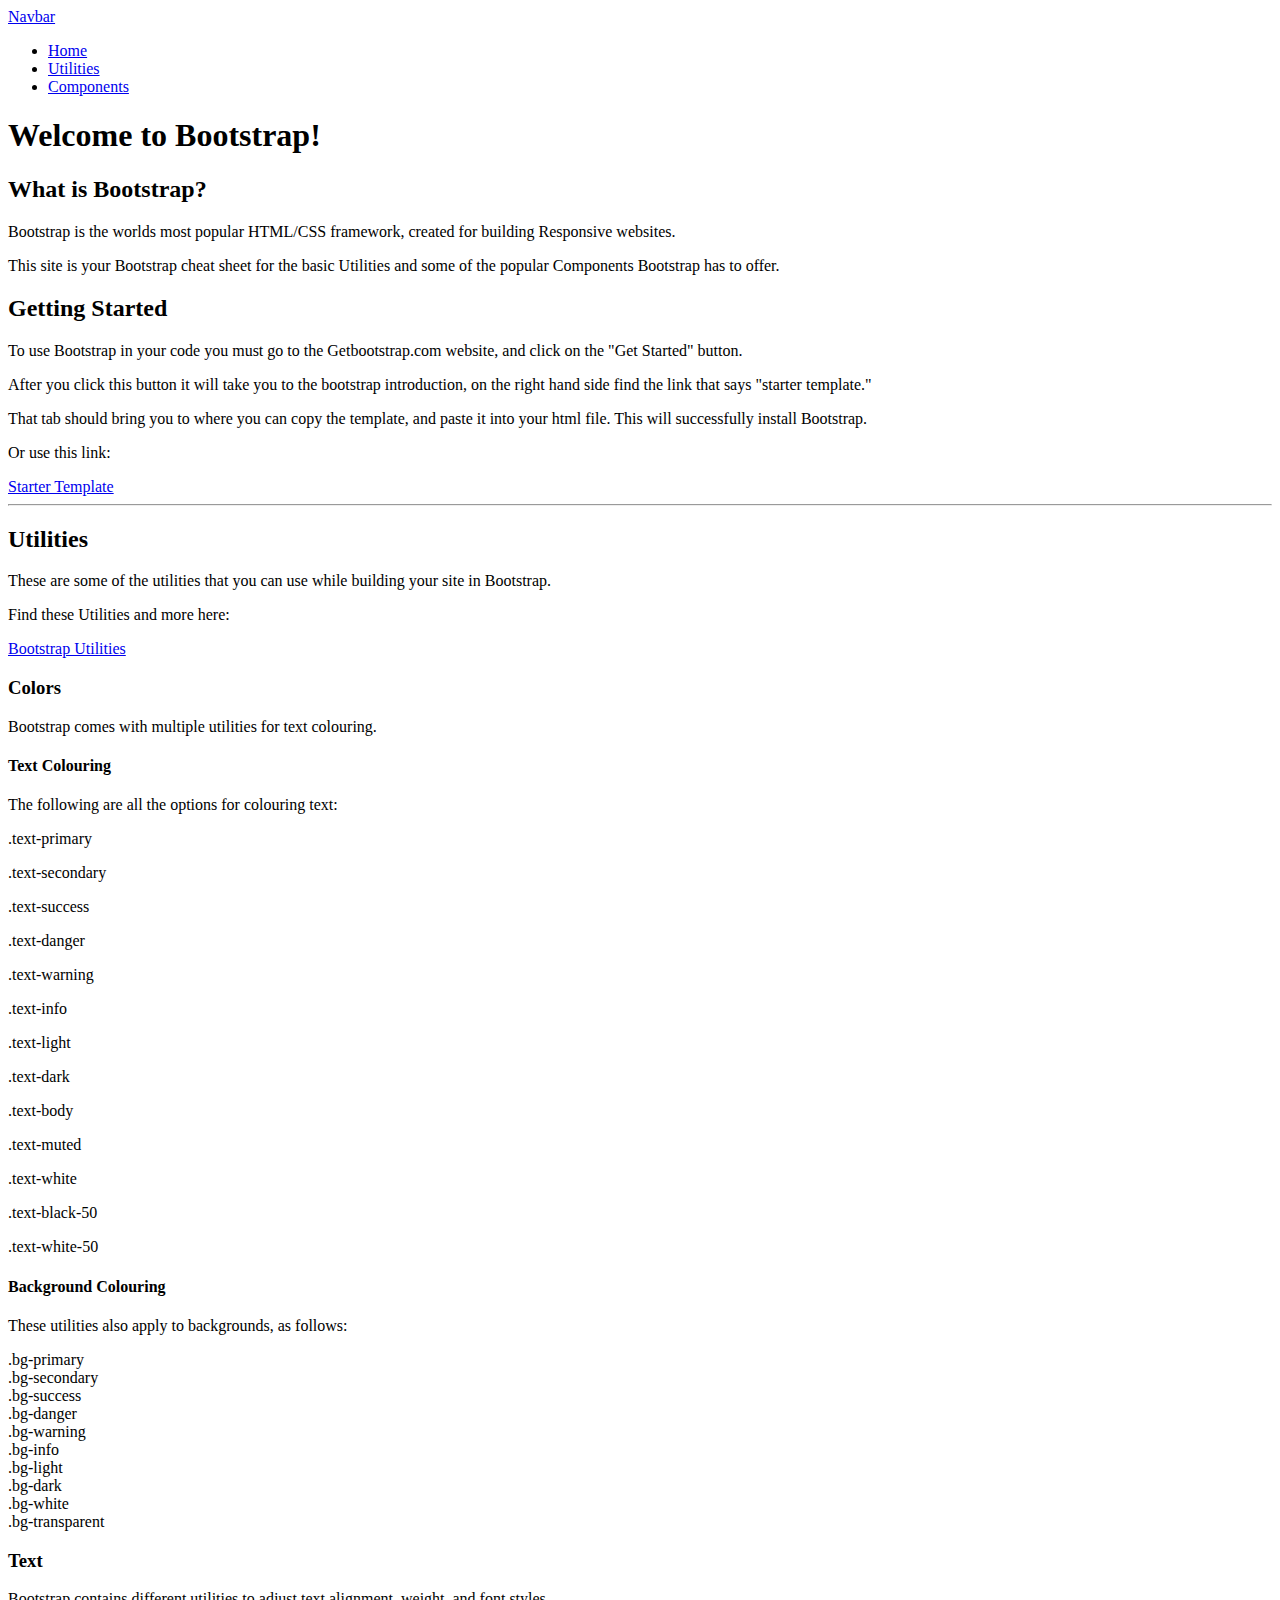
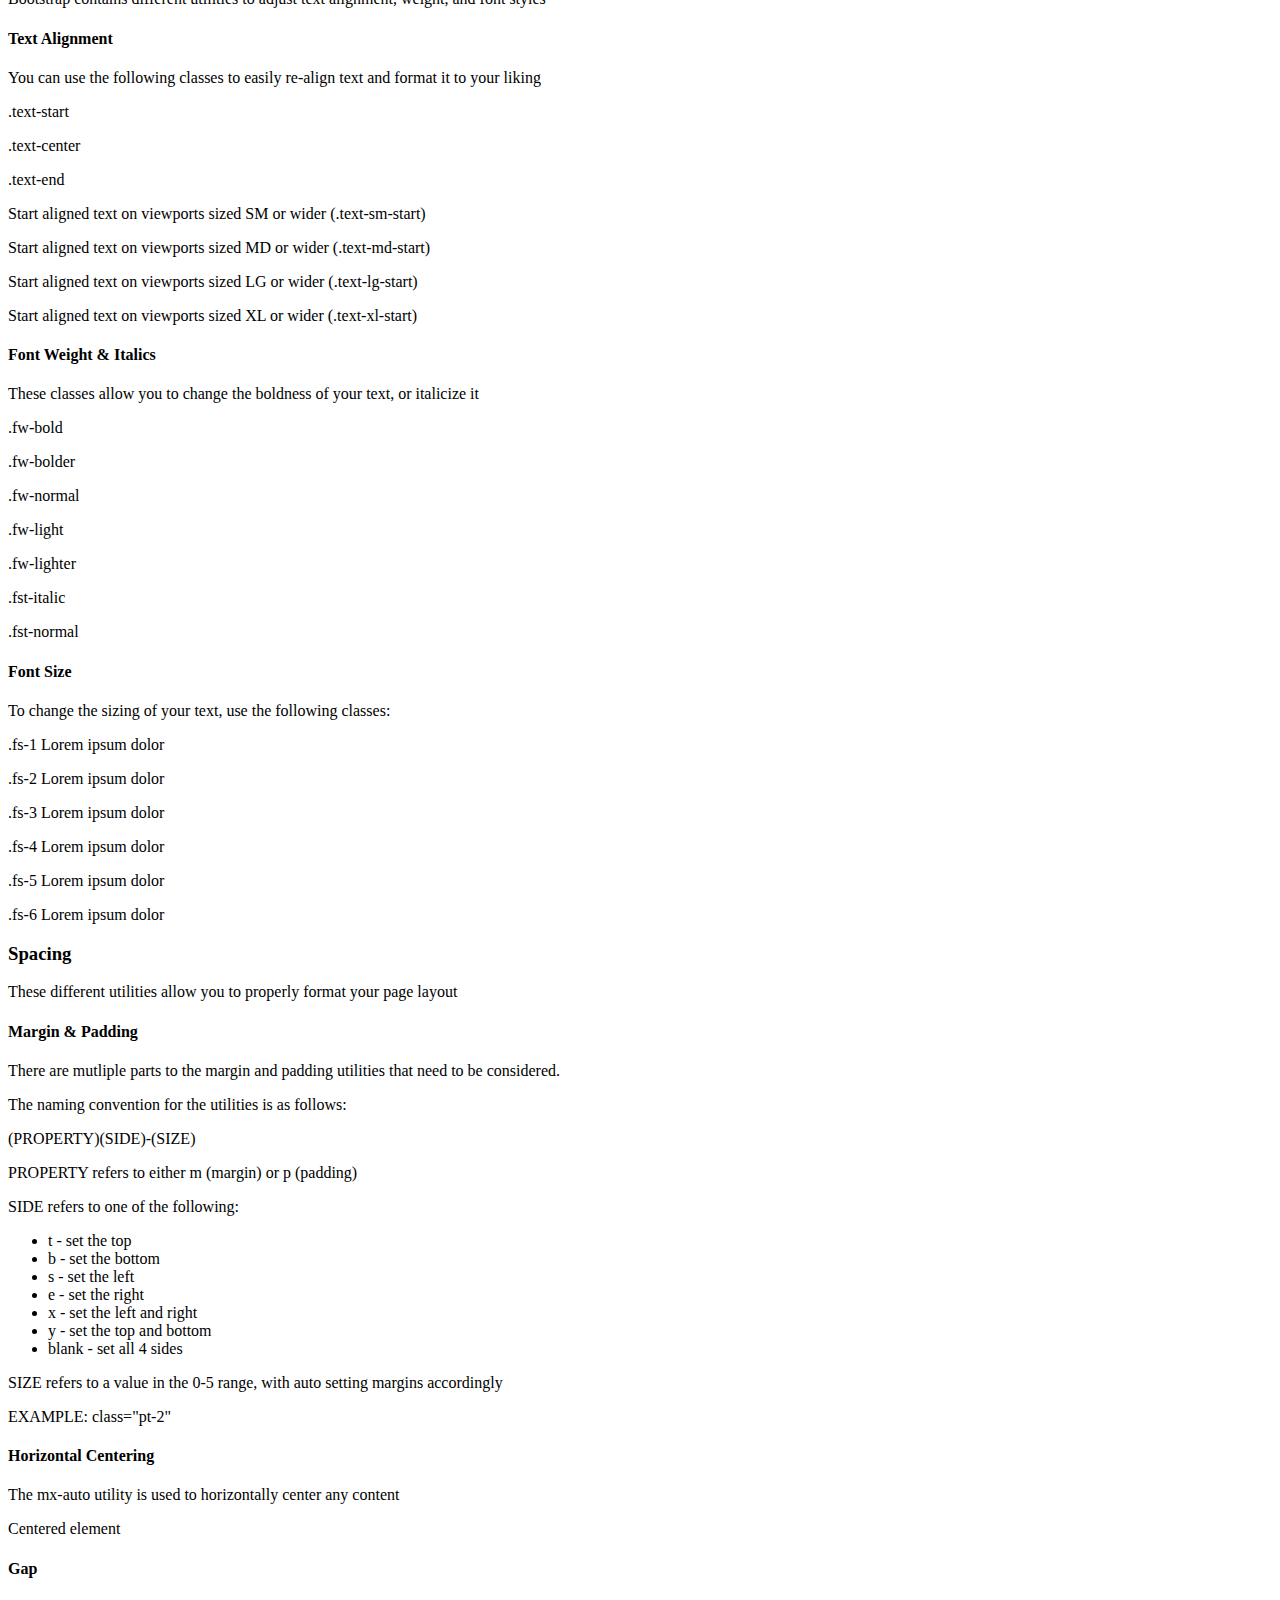
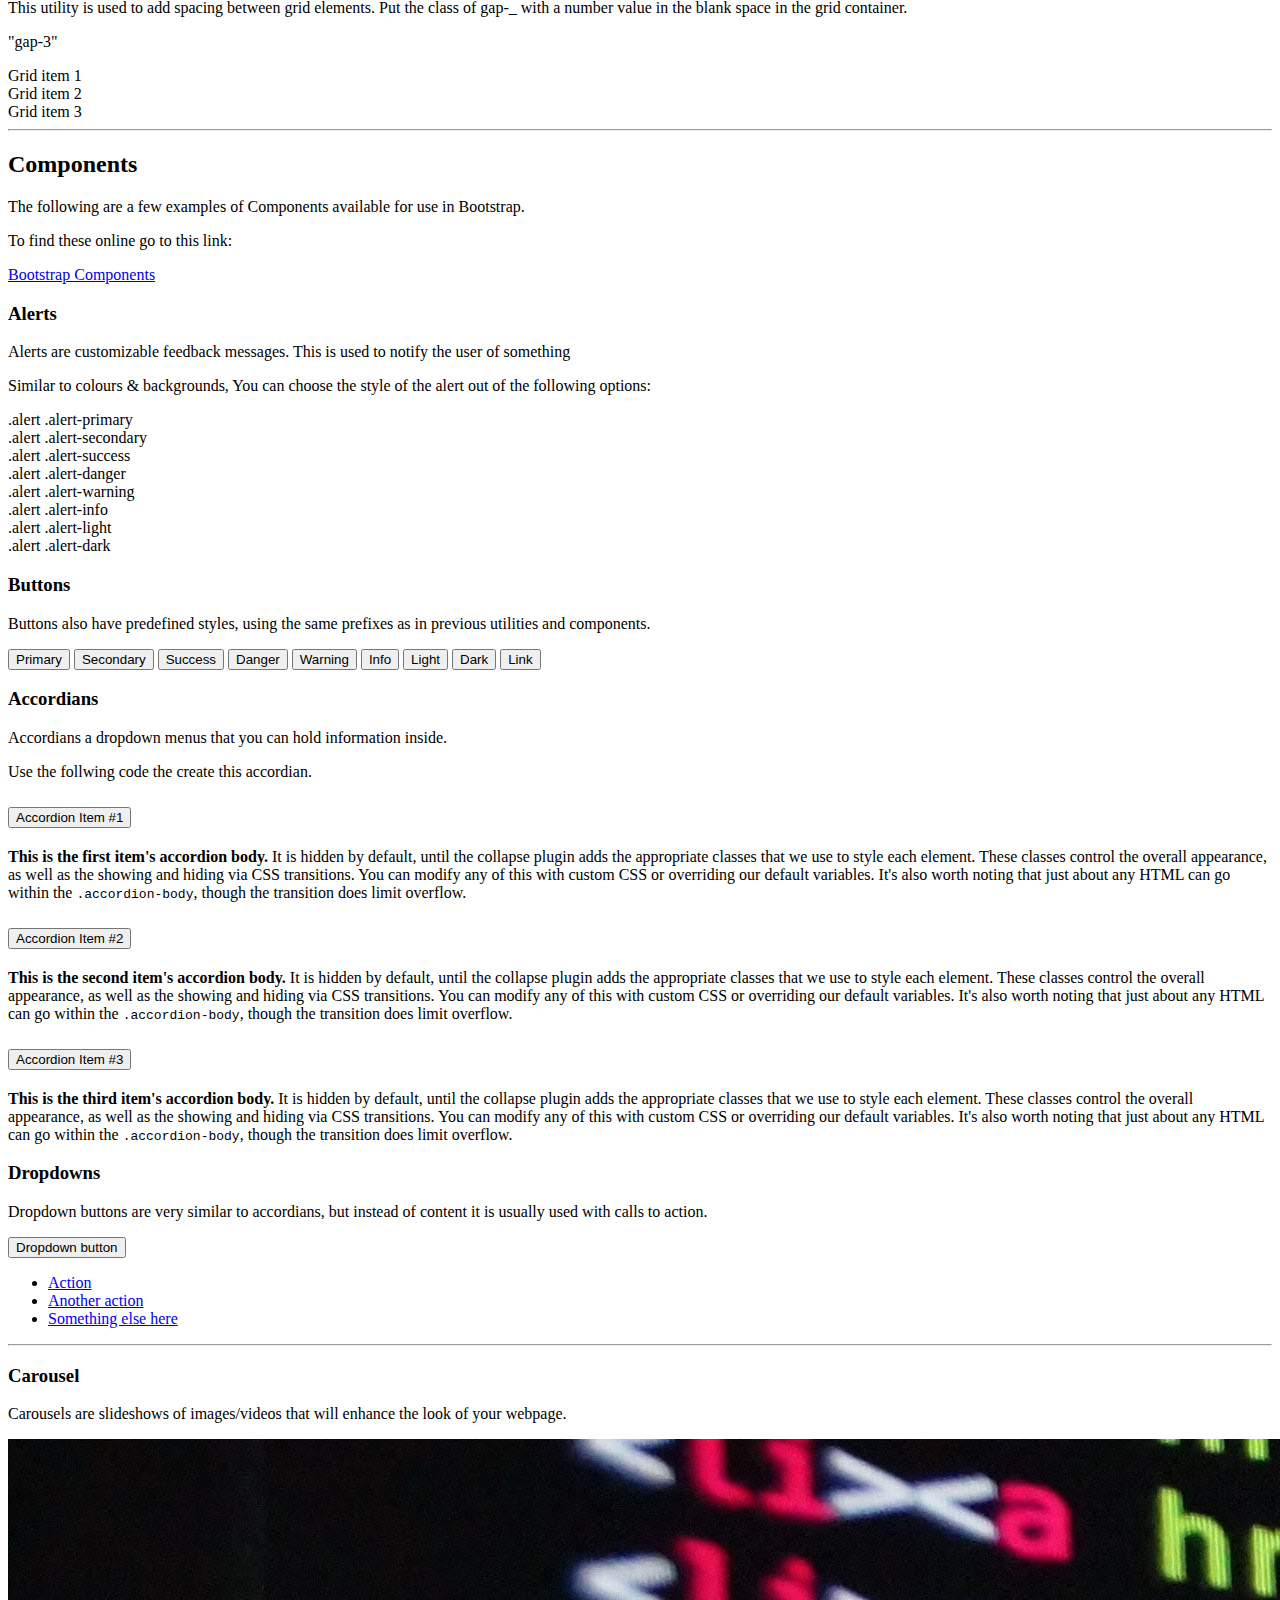
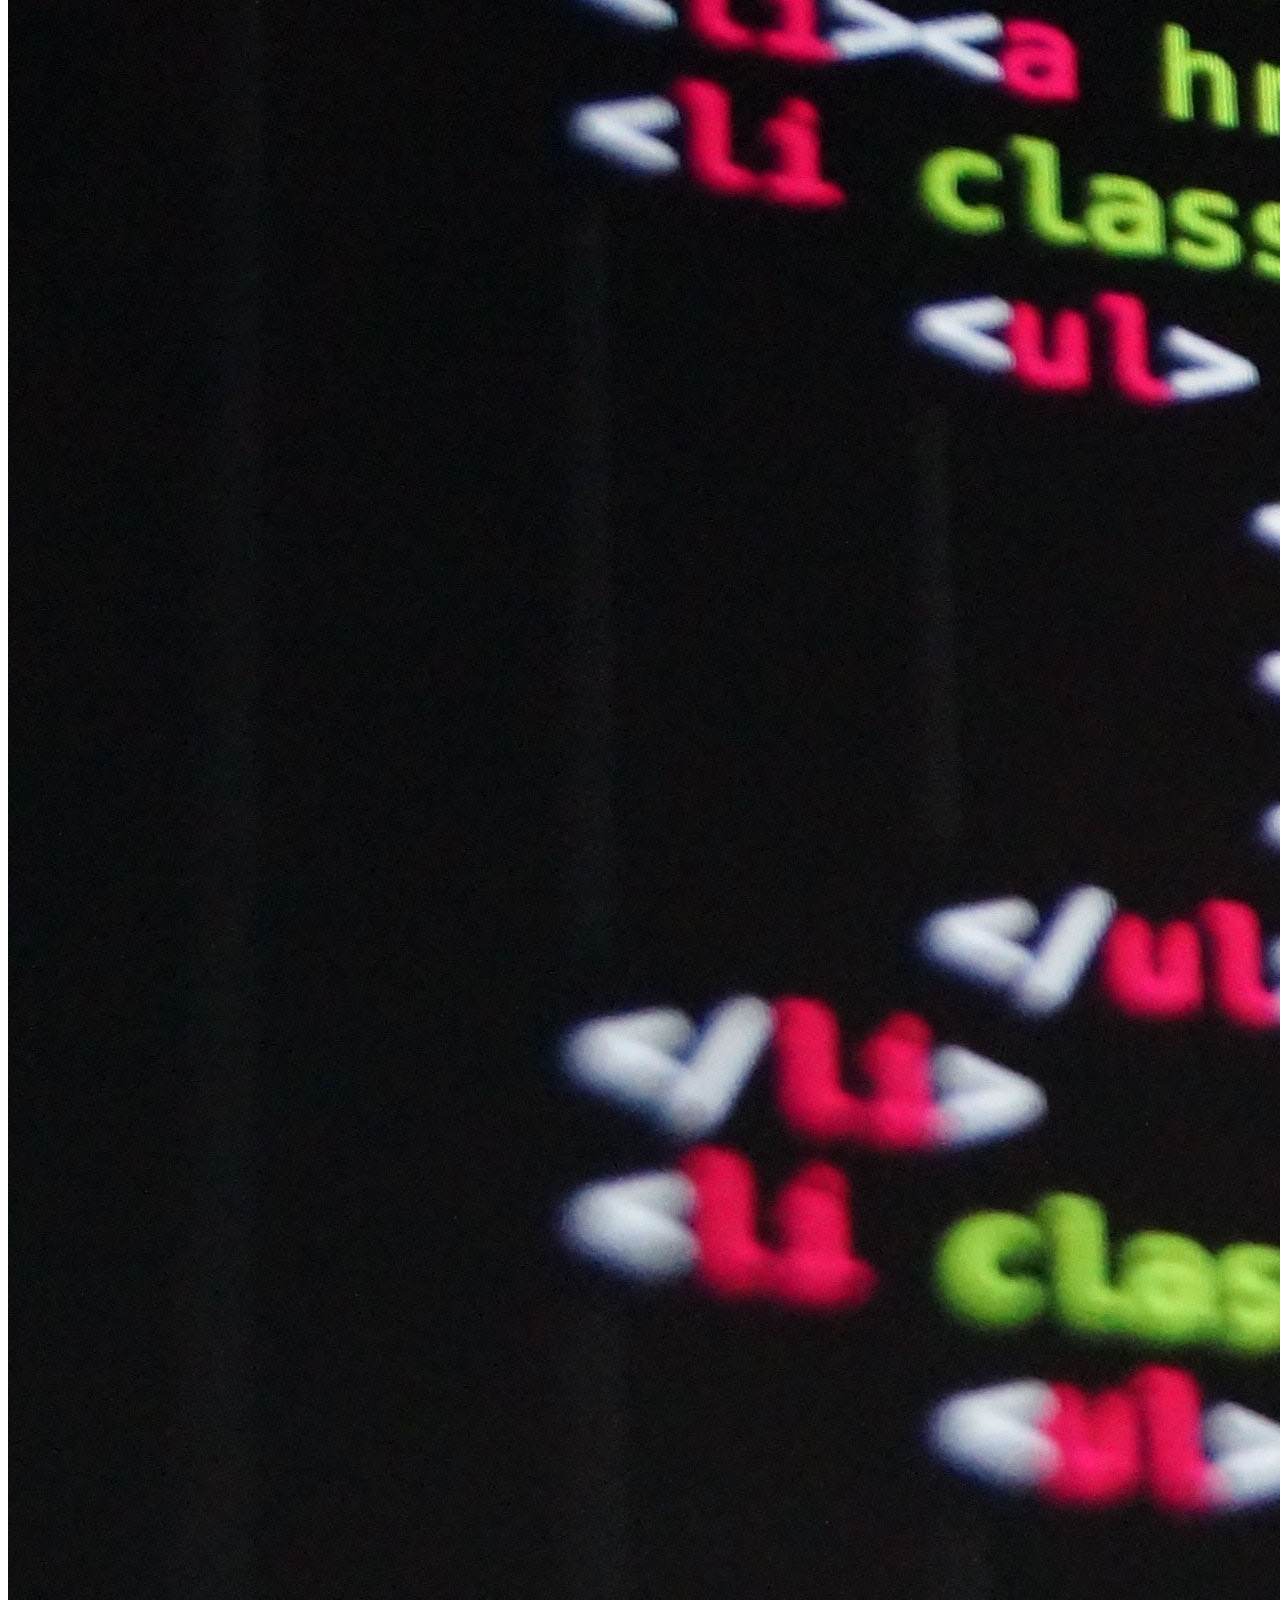
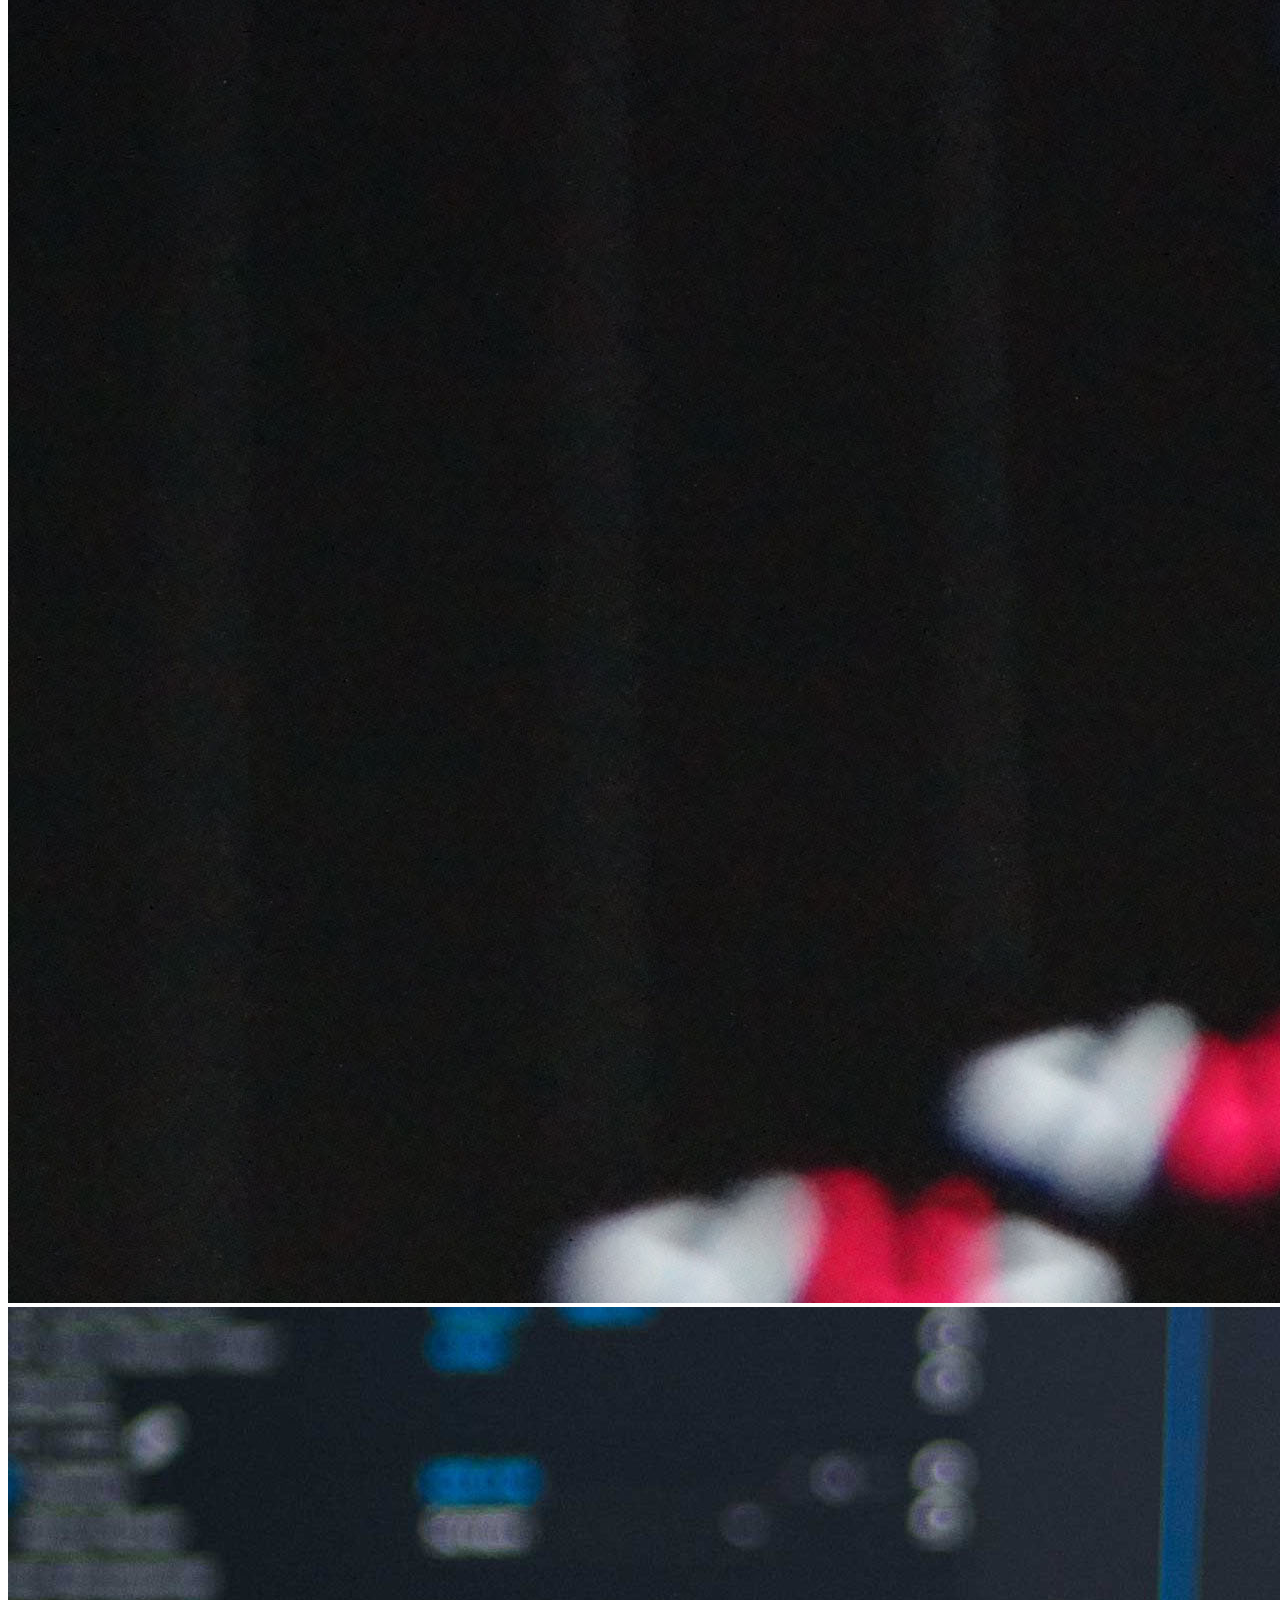
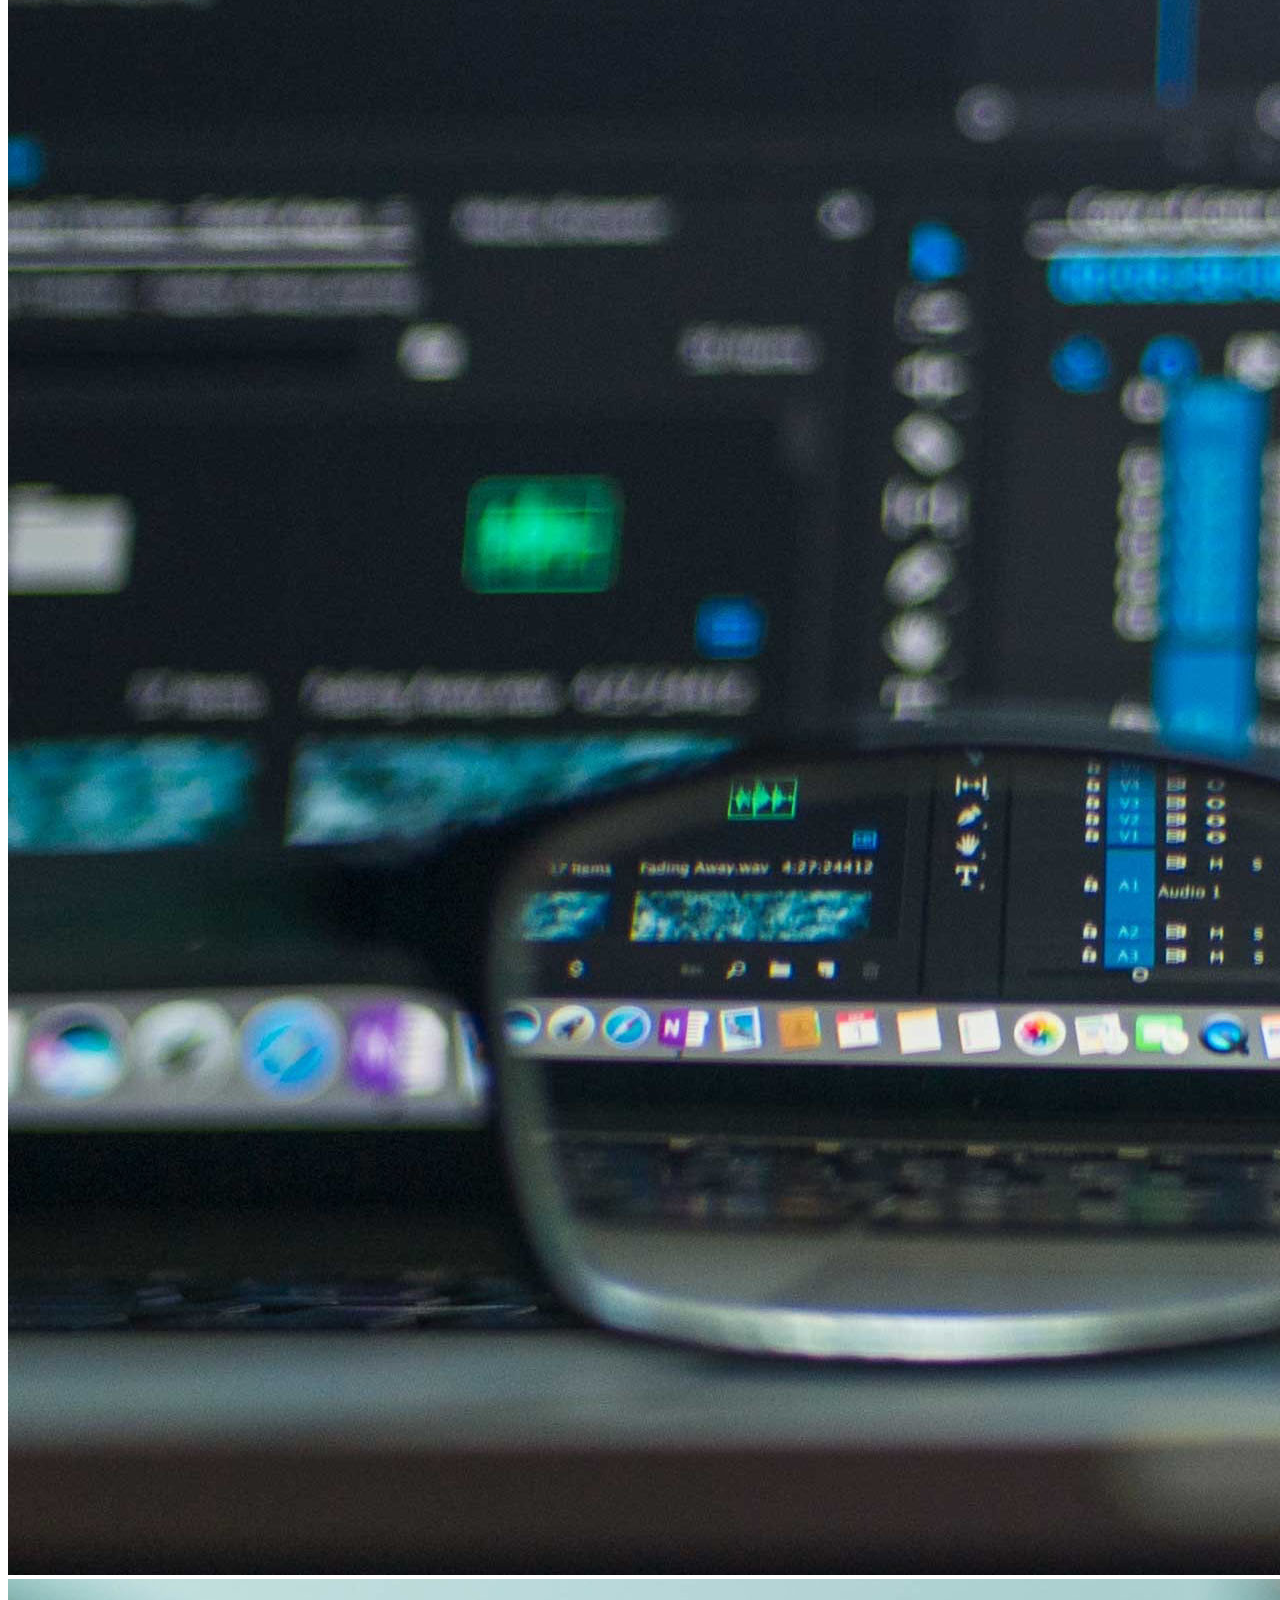
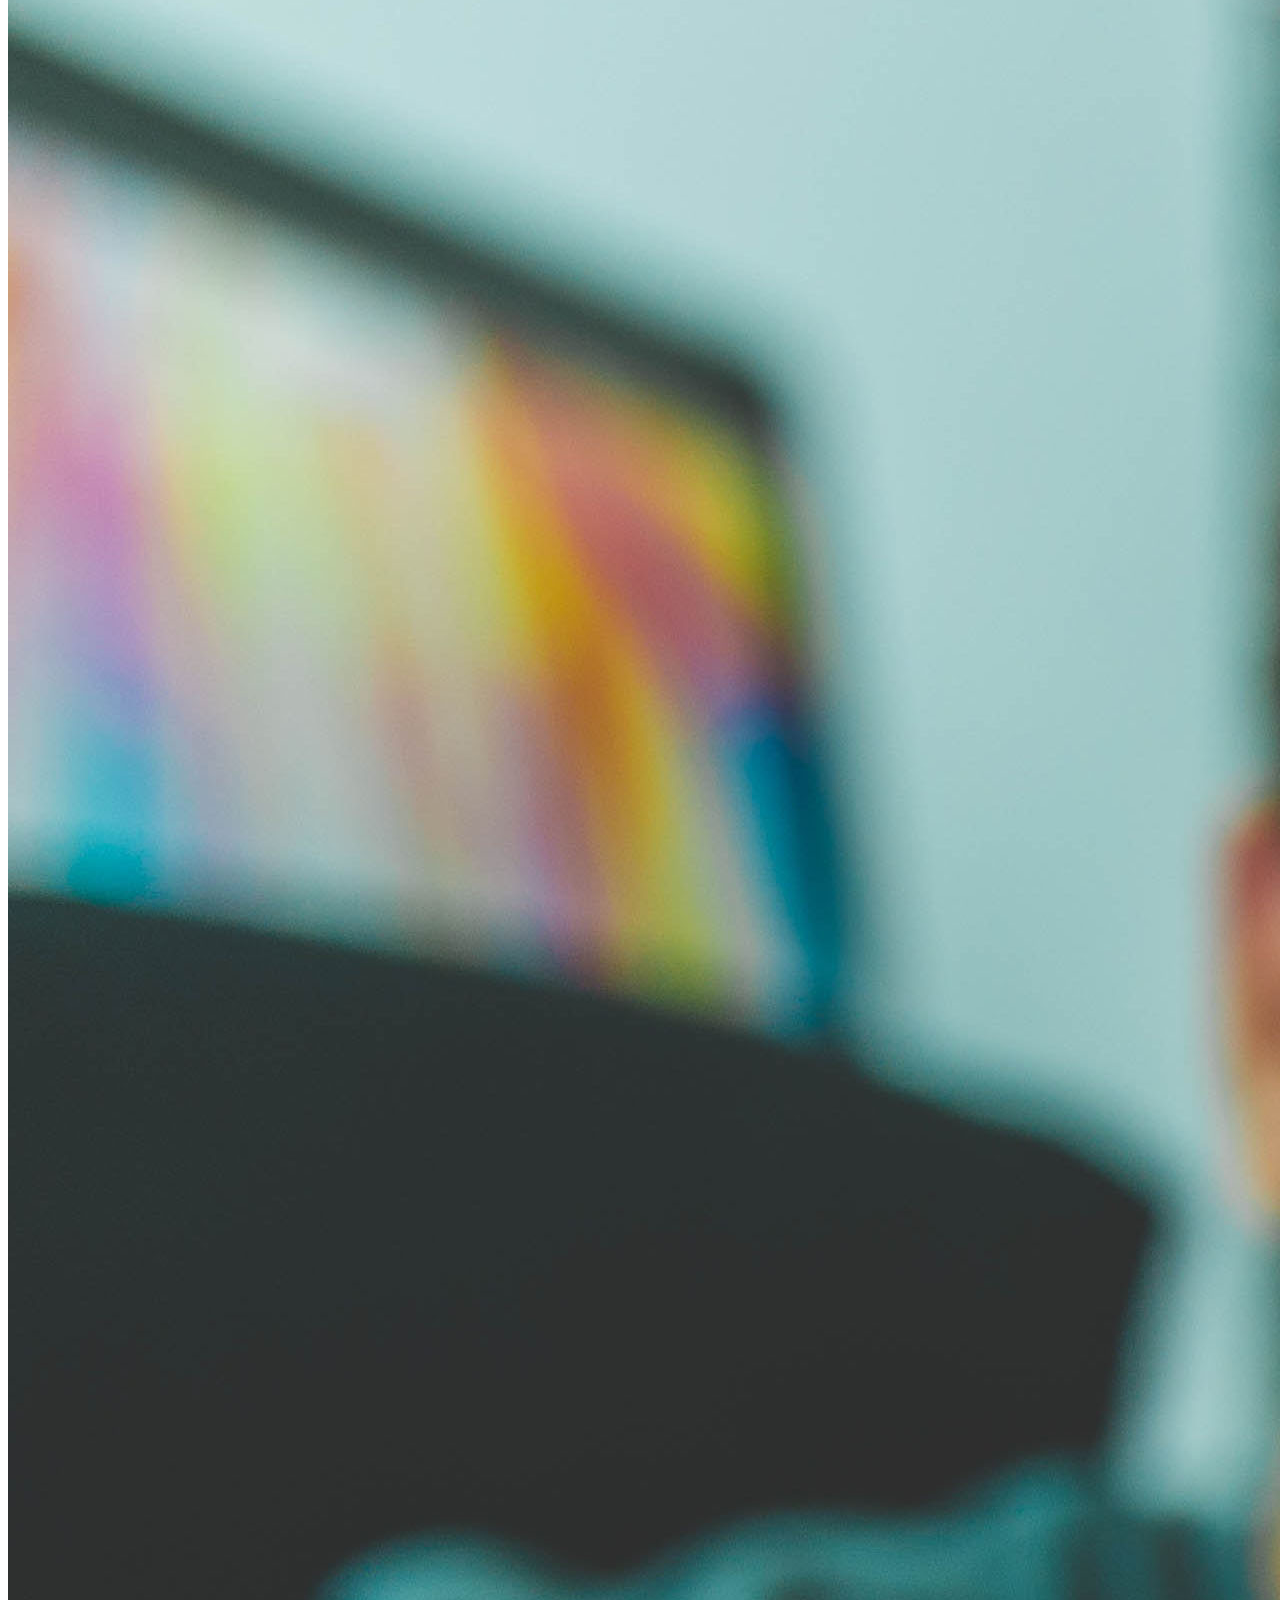
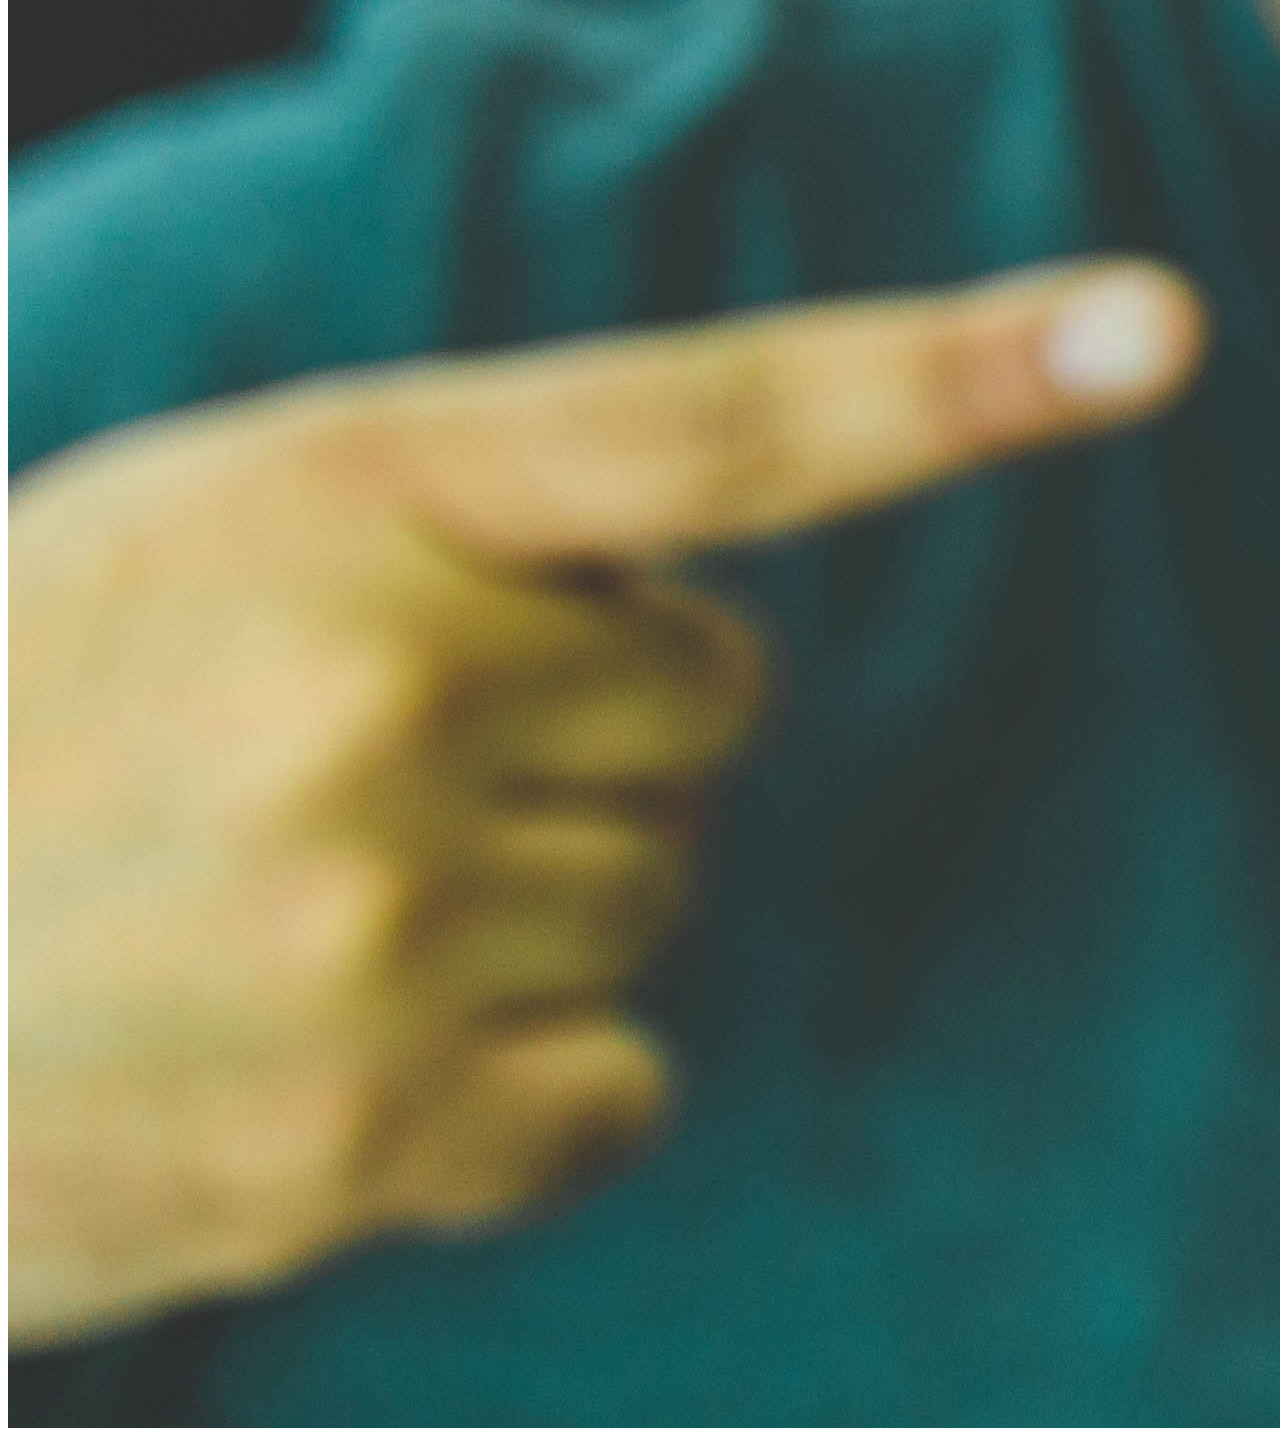
<file: Bootstrap This!/index.html>
<!doctype html>
<html lang="en">
  <head>
    <!-- Required meta tags -->
    <meta charset="utf-8">
    <meta name="viewport" content="width=device-width, initial-scale=1">

    <!-- Bootstrap CSS -->
    <link href="https://cdn.jsdelivr.net/npm/bootstrap@5.0.0-beta3/dist/css/bootstrap.min.css" rel="stylesheet" integrity="sha384-eOJMYsd53ii+scO/bJGFsiCZc+5NDVN2yr8+0RDqr0Ql0h+rP48ckxlpbzKgwra6" crossorigin="anonymous">

    <title>Bootstrap This!</title>
  </head>
  <body class="bg-secondary">
      <!-- Navigation -->
      <nav class="navbar navbar-expand-lg navbar-light bg-primary bg-gradient fixed-top">
        <div class="container container-fluid">
          <a class="navbar-brand text-white" href="index.html">Navbar</a>
          <div class="collapse navbar-collapse" id="navbarNav">
            <ul class="navbar-nav">
              <li class="nav-item">
                <a class="nav-link active text-white" href="#">Home</a>
              </li>
              <li class="nav-item">
                <a class="nav-link text-white" href="#util">Utilities</a>
              </li>
              <li class="nav-item">
                <a class="nav-link text-white" href="#comp">Components</a>
              </li>
            </ul>
          </div>
        </div>
      </nav>
    <div class="container bg-light">
        <!-- Title and introduction -->
        <h1 class="text-center fs-1 text-primary p-3 mt-5 fw-bold">Welcome to Bootstrap!</h1>
        <h2>What is Bootstrap?</h2>
        <p>Bootstrap is the worlds most popular HTML/CSS framework, created for building Responsive websites.</p>
        <p class="pb-3">This site is your Bootstrap cheat sheet for the basic Utilities and some of the popular Components Bootstrap has to offer. </p>
        <h2>Getting Started</h2>
        <p>To use Bootstrap in your code you must go to the Getbootstrap.com website, and click on the "Get Started" button.</p>
        <p>After you click this button it will take you to the bootstrap introduction, on the right hand side find the link that says "starter template."</p>
        <p>That tab should bring you to where you can copy the template, and paste it into your html file. This will successfully install Bootstrap.</p>
        <p class="fw-bold">Or use this link:</p>
        <a href="https://getbootstrap.com/docs/5.0/getting-started/introduction/#starter-template">Starter Template</a>
        <hr id="util">
        <!-- Utilities -->
        <h2 class="fs-1 pt-2 fw-bold">Utilities</h2>
        <p>These are some of the utilities that you can use while building your site in Bootstrap.</p>
        <p>Find these Utilities and more here:</p>
        <a href="https://getbootstrap.com/docs/5.0/utilities">Bootstrap Utilities</a>
        <div class="container pb-4">
            <div class="row">
                <!-- Colors section of Utilities -->
                <div class="col border">
                    <h3 class="fs-2">Colors</h3>
                    <p>Bootstrap comes with multiple utilities for text colouring.</p>
                    <div>
                        <h4 class="pt-4 fst-italic">Text Colouring</h4>
                        <p>The following are all the options for colouring text:</p>
                        <div class="border">
                            <p class="text-primary">.text-primary</p>
                            <p class="text-secondary">.text-secondary</p>
                            <p class="text-success">.text-success</p>
                            <p class="text-danger">.text-danger</p>
                            <p class="text-warning">.text-warning</p>
                            <p class="text-info">.text-info</p>
                            <p class="text-light bg-dark">.text-light</p>
                            <p class="text-dark">.text-dark</p>
                            <p class="text-body">.text-body</p>
                            <p class="text-muted">.text-muted</p>
                            <p class="text-white bg-dark">.text-white</p>
                            <p class="text-black-50">.text-black-50</p>
                            <p class="text-white-50 bg-dark">.text-white-50</p>
                        </div>
                    </div>
                    <div>
                        <h4 class="pt-4 fst-italic">Background Colouring</h4>
                        <p>These utilities also apply to backgrounds, as follows:</p>
                        <div class="border">
                            <div class="p-3 mb-2 bg-primary text-white">.bg-primary</div>
                            <div class="p-3 mb-2 bg-secondary text-white">.bg-secondary</div>
                            <div class="p-3 mb-2 bg-success text-white">.bg-success</div>
                            <div class="p-3 mb-2 bg-danger text-white">.bg-danger</div>
                            <div class="p-3 mb-2 bg-warning text-dark">.bg-warning</div>
                            <div class="p-3 mb-2 bg-info text-white">.bg-info</div>
                            <div class="p-3 mb-2 bg-light text-dark">.bg-light</div>
                            <div class="p-3 mb-2 bg-dark text-white">.bg-dark</div>
                            <div class="p-3 mb-2 bg-white text-dark">.bg-white</div>
                            <div class="p-3 mb-2 bg-transparent text-dark">.bg-transparent</div>
                        </div>
                    </div>
                </div>
                <!-- Text section of Utilities -->
                <div class="col border">
                    <h3 class="fs-2">Text</h3>
                    <p>Bootstrap contains different utilities to adjust text alignment, weight, and font styles</p>
                    <div>
                        <h4 class="pt-4 fst-italic">Text Alignment</h4>
                        <p>You can use the following classes to easily re-align text and format it to your liking</p>
                        <div class="border">
                            <p class="text-start">.text-start</p>
                            <p class="text-center">.text-center</p>
                            <p class="text-end">.text-end</p>

                            <p class="text-sm-start">Start aligned text on viewports sized SM or wider (.text-sm-start)</p>
                            <p class="text-md-start">Start aligned text on viewports sized MD or wider (.text-md-start)</p>
                            <p class="text-lg-start">Start aligned text on viewports sized LG or wider (.text-lg-start)</p>
                            <p class="text-xl-start">Start aligned text on viewports sized XL or wider (.text-xl-start)</p>
                        </div>
                        <h4 class="pt-4 fst-italic">Font Weight & Italics</h4>
                        <p>These classes allow you to change the boldness of your text, or italicize it</p>
                        <div class="border"> 
                            <p class="fw-bold">.fw-bold</p>
                            <p class="fw-bolder">.fw-bolder</p>
                            <p class="fw-normal">.fw-normal</p>
                            <p class="fw-light">.fw-light</p>
                            <p class="fw-lighter">.fw-lighter</p>
                            <p class="fst-italic">.fst-italic</p>
                            <p class="fst-normal">.fst-normal</p>
                        </div>
                        <h4 class="pt-4 fst-italic">Font Size</h4>
                        <p>To change the sizing of your text, use the following classes:</p>
                        <div class="border">
                            <p class="fs-1">.fs-1 Lorem ipsum dolor</p>
                            <p class="fs-2">.fs-2 Lorem ipsum dolor</p>
                            <p class="fs-3">.fs-3 Lorem ipsum dolor</p>
                            <p class="fs-4">.fs-4 Lorem ipsum dolor</p>
                            <p class="fs-5">.fs-5 Lorem ipsum dolor</p>
                            <p class="fs-6">.fs-6 Lorem ipsum dolor</p>
                        </div>
                    </div>
                </div>
                <!-- Spacing section of Utilities -->
                <div class="col border">
                    <h3 class="fs-2">Spacing</h3>
                    <p>These different utilities allow you to properly format your page layout</p>
                    <div>
                        <h4 class="pt-4 fst-italic">Margin & Padding</h4>
                        <p>There are mutliple parts to the margin and padding utilities that need to be considered.</p>
                        <div class="border">
                            <p>The naming convention for the utilities is as follows:</p>
                            <p class="text-danger">(PROPERTY)(SIDE)-(SIZE)</p>
                            <p>PROPERTY refers to either m (margin) or p (padding)</p>
                            <p>SIDE refers to one of the following:</p>
                            <ul>
                                <li>t - set the top</li>
                                <li>b - set the bottom</li>
                                <li>s - set the left</li>
                                <li>e - set the right</li>
                                <li>x - set the left and right</li>
                                <li>y - set the top and bottom</li>
                                <li>blank - set all 4 sides</li>
                            </ul>
                            <p>SIZE refers to a value in the 0-5 range, with auto setting margins accordingly</p>
                            <p class="fw-bold">EXAMPLE: class="pt-2"</p>
                        </div>
                        <h4 class="pt-4 fst-italic">Horizontal Centering</h4>
                        <p>The mx-auto utility is used to horizontally center any content</p>
                        <div>
                            <div class="mx-auto bg-secondary text-white" style="width: 200px;">
                                <p class="text-center">Centered element</p>
                            </div>
                        </div>
                        <h4 class="fst-italic">Gap</h4>
                        <p>This utility is used to add spacing between grid elements. Put the class of gap-_ with a number value in the blank space in the grid container.</p>
                        <p>"gap-3"</p>
                        <div>
                            <div class="d-grid gap-3">
                                <div class="p-2 bg-light border">Grid item 1</div>
                                <div class="p-2 bg-light border">Grid item 2</div>
                                <div class="p-2 bg-light border">Grid item 3</div>
                              </div>
                        </div>
                    </div>
                </div>
            </div>
        </div>
        <hr id="comp">

        <!-- Components -->
        <h2 class="pt-3 fs-1 fw-bold">Components</h2>
        <p>The following are a few examples of Components available for use in Bootstrap.</p>
        <p>To find these online go to this link:</p>
        <a href="https://getbootstrap.com/docs/5.0/components">Bootstrap Components</a>
        <div class="container border mt-4">
            <div class="row">
                <!-- Alerts section of Components -->
                <div class="col">
                    <h3 class="fst-italic">Alerts</h3>
                    <p>Alerts are customizable feedback messages. This is used to notify the user of something</p>
                    <p>Similar to colours & backgrounds, You can choose the style of the alert out of the following options:</p>
                    <div class="border">
                        <div class="alert alert-primary" role="alert">
                            .alert .alert-primary
                          </div>
                          <div class="alert alert-secondary" role="alert">
                            .alert .alert-secondary
                          </div>
                          <div class="alert alert-success" role="alert">
                            .alert .alert-success
                          </div>
                          <div class="alert alert-danger" role="alert">
                            .alert .alert-danger
                          </div>
                          <div class="alert alert-warning" role="alert">
                            .alert .alert-warning
                          </div>
                          <div class="alert alert-info" role="alert">
                            .alert .alert-info
                          </div>
                          <div class="alert alert-light" role="alert">
                            .alert .alert-light
                          </div>
                          <div class="alert alert-dark" role="alert">
                            .alert .alert-dark
                          </div>
                    </div>
                </div>
                <div class="col">
                    <!-- Buttons section of Components -->
                    <div class="row">
                        <h3 class="fst-italic">Buttons</h3>
                        <p>Buttons also have predefined styles, using the same prefixes as in previous utilities and components.</p>
                        <div class="border">
                            <button type="button" class="btn btn-primary">Primary</button>
                            <button type="button" class="btn btn-secondary">Secondary</button>
                            <button type="button" class="btn btn-success">Success</button>
                            <button type="button" class="btn btn-danger">Danger</button>
                            <button type="button" class="btn btn-warning">Warning</button>
                            <button type="button" class="btn btn-info">Info</button>
                            <button type="button" class="btn btn-light">Light</button>
                            <button type="button" class="btn btn-dark">Dark</button>
    
                            <button type="button" class="btn btn-link">Link</button>
                        </div>
                    </div>
                    <!-- Accordian section of Components section -->
                    <div class="row">
                        <h3 class="pt-4 fst-italic">Accordians</h3>
                        <p>Accordians a dropdown menus that you can hold information inside.</p>
                        <p>Use the follwing code the create this accordian.</p>
                        <div class="border">
                            <div class="accordion" id="accordionExample">
                                <div class="accordion-item">
                                  <h2 class="accordion-header" id="headingOne">
                                    <button class="accordion-button" type="button" data-bs-toggle="collapse" data-bs-target="#collapseOne" aria-expanded="true" aria-controls="collapseOne">
                                      Accordion Item #1
                                    </button>
                                  </h2>
                                  <div id="collapseOne" class="accordion-collapse collapse show" aria-labelledby="headingOne" data-bs-parent="#accordionExample">
                                    <div class="accordion-body">
                                      <strong>This is the first item's accordion body.</strong> It is hidden by default, until the collapse plugin adds the appropriate classes that we use to style each element. These classes control the overall appearance, as well as the showing and hiding via CSS transitions. You can modify any of this with custom CSS or overriding our default variables. It's also worth noting that just about any HTML can go within the <code>.accordion-body</code>, though the transition does limit overflow.
                                    </div>
                                  </div>
                                </div>
                                <div class="accordion-item">
                                  <h2 class="accordion-header" id="headingTwo">
                                    <button class="accordion-button collapsed" type="button" data-bs-toggle="collapse" data-bs-target="#collapseTwo" aria-expanded="false" aria-controls="collapseTwo">
                                      Accordion Item #2
                                    </button>
                                  </h2>
                                  <div id="collapseTwo" class="accordion-collapse collapse" aria-labelledby="headingTwo" data-bs-parent="#accordionExample">
                                    <div class="accordion-body">
                                      <strong>This is the second item's accordion body.</strong> It is hidden by default, until the collapse plugin adds the appropriate classes that we use to style each element. These classes control the overall appearance, as well as the showing and hiding via CSS transitions. You can modify any of this with custom CSS or overriding our default variables. It's also worth noting that just about any HTML can go within the <code>.accordion-body</code>, though the transition does limit overflow.
                                    </div>
                                  </div>
                                </div>
                                <div class="accordion-item">
                                  <h2 class="accordion-header" id="headingThree">
                                    <button class="accordion-button collapsed" type="button" data-bs-toggle="collapse" data-bs-target="#collapseThree" aria-expanded="false" aria-controls="collapseThree">
                                      Accordion Item #3
                                    </button>
                                  </h2>
                                  <div id="collapseThree" class="accordion-collapse collapse" aria-labelledby="headingThree" data-bs-parent="#accordionExample">
                                    <div class="accordion-body">
                                      <strong>This is the third item's accordion body.</strong> It is hidden by default, until the collapse plugin adds the appropriate classes that we use to style each element. These classes control the overall appearance, as well as the showing and hiding via CSS transitions. You can modify any of this with custom CSS or overriding our default variables. It's also worth noting that just about any HTML can go within the <code>.accordion-body</code>, though the transition does limit overflow.
                                    </div>
                                  </div>
                                </div>
                            </div>
                        </div>
                    </div>
                    <!-- Dropdown section of Components section -->
                    <div class="row">
                        <h3 class="pt-4 fst-italic">Dropdowns</h3>
                        <p>Dropdown buttons are very similar to accordians, but instead of content it is usually used with calls to action.</p>
                        <div>
                            <div class="dropdown">
                                <button class="btn btn-secondary dropdown-toggle" type="button" id="dropdownMenuButton1" data-bs-toggle="dropdown" aria-expanded="false">
                                  Dropdown button
                                </button>
                                <ul class="dropdown-menu" aria-labelledby="dropdownMenuButton1">
                                  <li><a class="dropdown-item" href="#">Action</a></li>
                                  <li><a class="dropdown-item" href="#">Another action</a></li>
                                  <li><a class="dropdown-item" href="#">Something else here</a></li>
                                </ul>
                              </div>
                        </div>
                    </div>

                </div>
            </div>
            <hr>
            <div class="row">
                <!-- Carousel section of Components -->
                <div class="col">
                    <h3 class="fst-italic">Carousel</h3>
                    <p>Carousels are slideshows of images/videos that will enhance the look of your webpage.</p> 
                    <div class="border">
                        <div id="carouselExampleSlidesOnly" class="carousel slide" data-bs-ride="carousel">
                            <div class="carousel-inner">
                              <div class="carousel-item active">
                                <img src="../Bootstrap This!/images/code.jpg" class="d-block w-100" alt="">
                              </div>
                              <div class="carousel-item">
                                <img src="../Bootstrap This!/images/glasses.jpg" class="d-block w-100" alt="">
                              </div>
                              <div class="carousel-item">
                                <img src="../Bootstrap This!/images/code-sticky.jpg" class="d-block w-100" alt="">
                              </div>
                            </div>
                          </div>
                    </div>
                </div>
            </div>
        </div>
        </div>
        
    </div>


    <script src="https://cdn.jsdelivr.net/npm/bootstrap@5.0.0-beta3/dist/js/bootstrap.bundle.min.js" integrity="sha384-JEW9xMcG8R+pH31jmWH6WWP0WintQrMb4s7ZOdauHnUtxwoG2vI5DkLtS3qm9Ekf" crossorigin="anonymous"></script>
  </body>
</html>
</file>
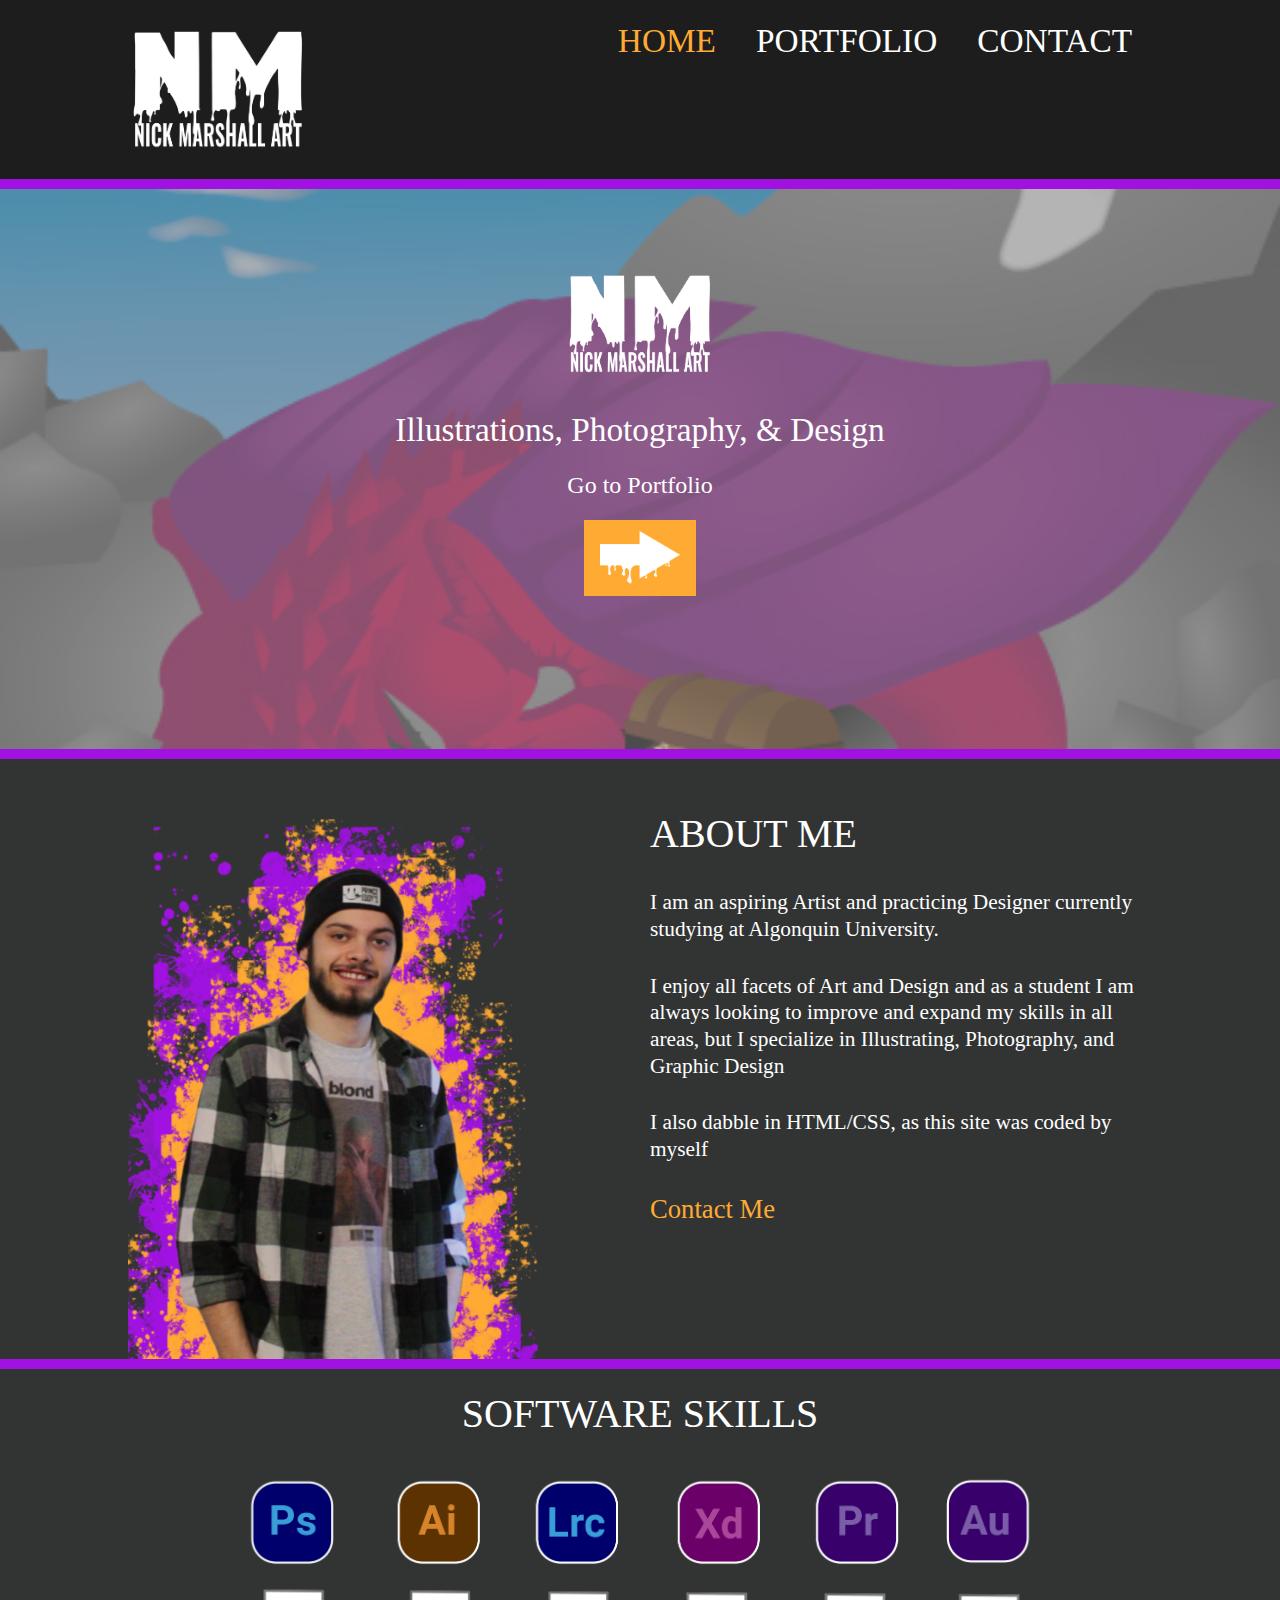
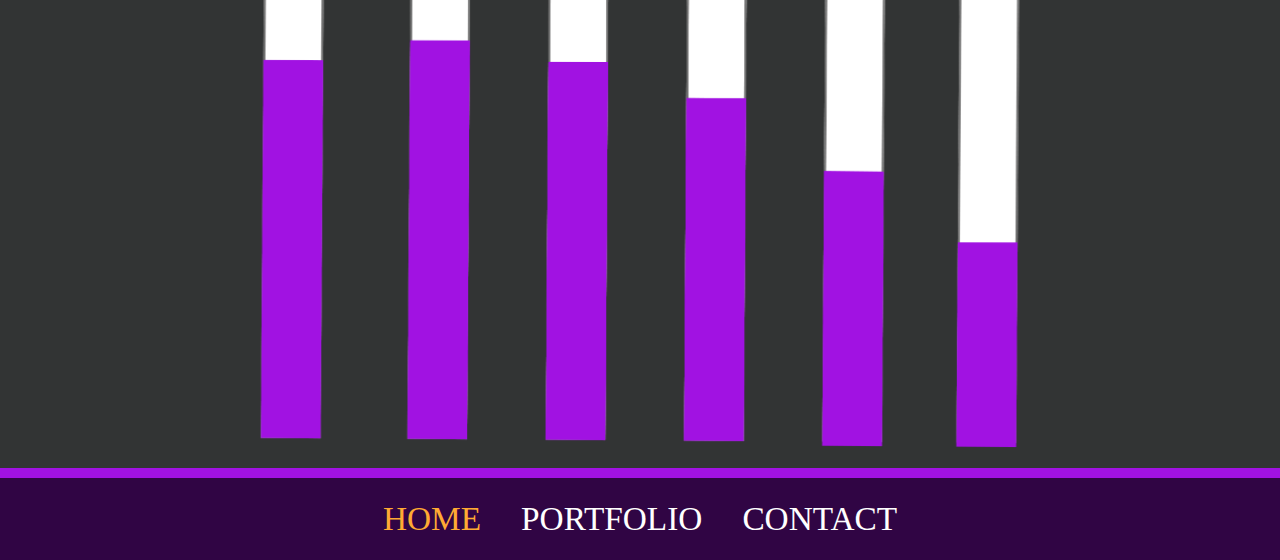
<file: portfolio/index.html>
<!DOCTYPE html>
<html lang="en">
<!-- HTML SETUP -->
<head>
    <meta charset="UTF-8">
    <meta http-equiv="X-UA-Compatible" content="IE=edge">
    <meta name="viewport" content="width=device-width, initial-scale=1.0">
    <!-- font declarations -->
    <!-- stylesheet link -->
    <link rel="stylesheet" href="/portfolio/css/main.css">
    <title>Nick Marshall Portfolio</title>
</head>

<!-- MAIN HTML PAGE -->
<body>
    <!-- page navigation -->
    <nav>
        <div class="container" id="navigation">
            <!-- Page logo container -->
            <div class="logo-div">
                <img src="../portfolio/images/logo-white.png" alt="logo" id="header-logo">
            </div>
            <!-- Navigation links -->
            <div class="nav-div" id="home">
                <a href="index.html" class="nav-link" id="active">
                    <h2>HOME</h2>
                </a>
            </div>
            <div class="nav-div">
                <a href="portfolio.html" class="nav-link">
                    <h2>PORTFOLIO</h2>
                </a>
            </div>
            <div class="nav-div">
                <a href="contact.html" class="nav-link">
                    <h2>CONTACT</h2>
                </a>
            </div>
        </div>
        <!-- site content splitter -->
        <div class="split"></div>
    </nav>
    <main>
        <div id="banner">
            <!-- banner logo container -->
            <div class="b-logo-div">
                <img src="../portfolio/images/logo-white.png" alt="logo" id="banner-logo">
            </div>
            <!-- banner text/content -->
            <div id="banner-text">
                <h2>Illustrations, Photography, & Design</h2>
            </div>
            <div id="banner-text">
                <h4>Go to Portfolio</h4>
            </div>
            <div id="banner-text">
                <!-- go to portfolio call to action -->
                <button id="port-arrow">
                    <a href="portfolio.html">
                        <img src="../portfolio/images/icons/white-arrow.png" alt="white-arrow" id="arrow">
                    </a>
                </button>
            </div>
        </div>
        <!-- site content splitter -->
        <div class="split"></div>
        <!-- About Me section of page -->
        <div class="container" id="about-me">
            <div id="homepage-me">
                <img src="../portfolio/images/homepage-me.png" alt="me">
            </div>
            <div id="about-me-content">
                <h1>ABOUT ME</h1>
                <p>I am an aspiring Artist and practicing Designer currently studying at Algonquin University. </p>
                <p>I enjoy all facets of Art and Design and as a student I am always looking to improve and expand my skills in all areas, but I specialize in Illustrating, Photography, and Graphic Design</p>
                <p>I also dabble in HTML/CSS, as this site was coded by myself</p>
                <a href="contact.html" id="contact-me-but">
                    <h3>Contact Me</h3>
                </a>
            </div>
        </div>
        <!-- site content splitter -->
        <div class="split"></div>
        <!-- Software section of page -->
        <div id="software-skills" class="container">
            <h1>SOFTWARE SKILLS</h1>
            <div id="software-img-div">
                <img src="../portfolio/images/icons/software.png" alt="software-skills" id="software-img" class="mobile-image">
                <img src="../portfolio/images/icons/software-desktop.png" alt="software-skills desktop" id="software-img" class="desktop-image">
            </div>
        </div>
    </main>
    <!-- site content splitter -->
    <div class="split"></div>
    <!-- footer of page -->
    <footer>
        <div class="footer-nav">
            <div>
                <a href="index.html" class="footer-link" id="active">
                    <h2>HOME</h2>
                </a>
            </div>
            <div>
                <a href="portfolio.html" class="footer-link">
                    <h2>PORTFOLIO</h2>
                </a>
            </div>
            <div>
                <a href="contact.html" class="footer-link">
                    <h2>CONTACT</h2>
                </a>
            </div>
        </div>
    </footer>
</body>
</html>
</file>
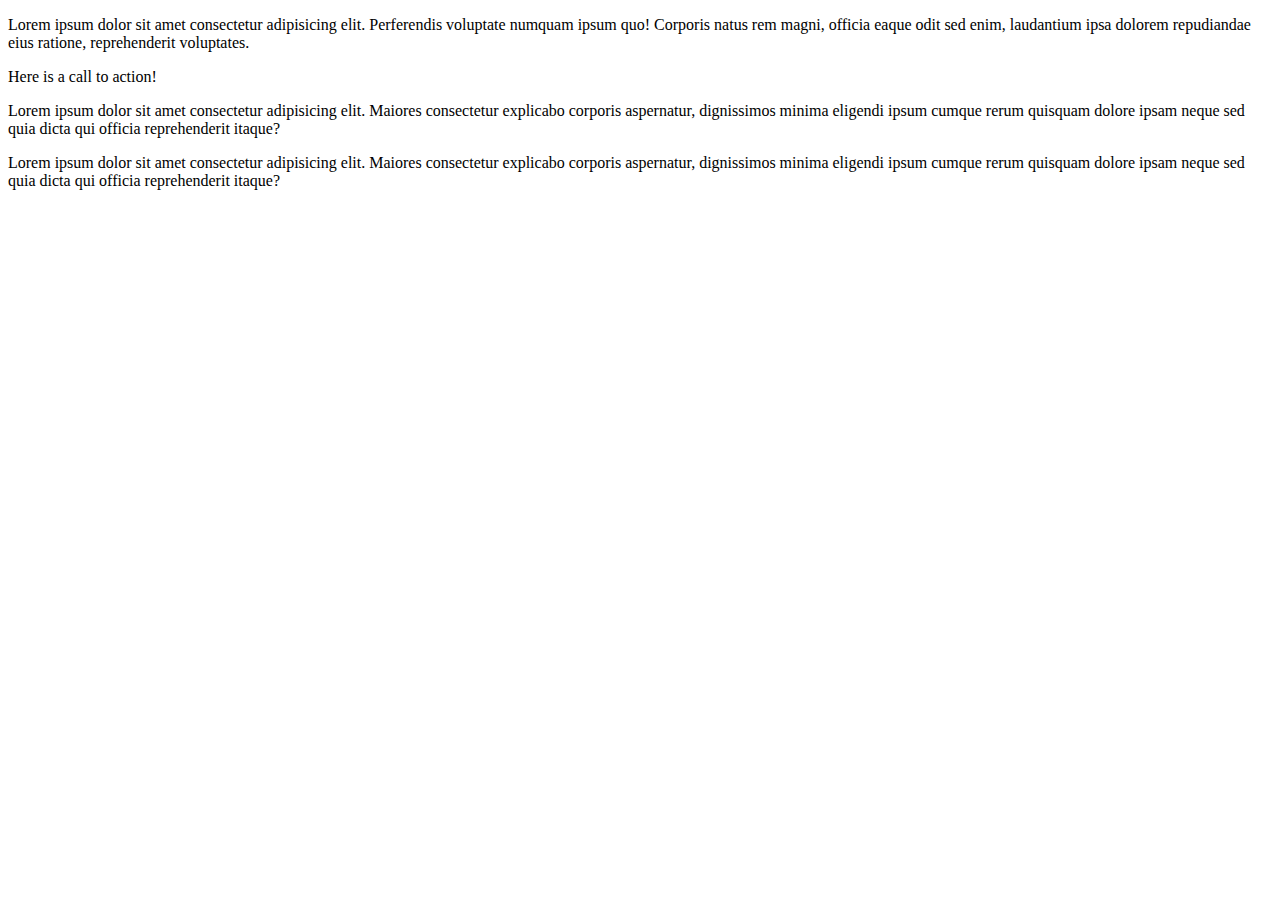
<file: week-11/index.html>
<!doctype html>
<html lang="en">
  <head>
    <!-- Required meta tags -->
    <meta charset="utf-8">
    <meta name="viewport" content="width=device-width, initial-scale=1">

    <!-- Bootstrap CSS -->
    <link href="https://cdn.jsdelivr.net/npm/bootstrap@5.0.0-beta2/dist/css/bootstrap.min.css" rel="stylesheet" integrity="sha384-BmbxuPwQa2lc/FVzBcNJ7UAyJxM6wuqIj61tLrc4wSX0szH/Ev+nYRRuWlolflfl" crossorigin="anonymous">

    <title>Hello, world!</title>
  </head>

  <body>
      <div class="container">
        <div class="row">
            <div class="col">
                <p>Lorem ipsum dolor sit amet consectetur adipisicing elit. Perferendis voluptate numquam ipsum quo! Corporis natus rem magni, officia eaque odit sed enim, laudantium ipsa dolorem repudiandae eius ratione, reprehenderit voluptates.</p>
            </div>
        </div>
      </div>

      <div class="bg-primary">
          <div class="container">
              <div class="row">
                  <div class="col">
                      <p class="text-white pt-3 mx-auto">Here is a call to action!</p>
                  </div>
              </div>
          </div>
      </div>

      <div class="container">
          <div class="row">
              <div class="col-md-8 col-lg-4">
                  <p>Lorem ipsum dolor sit amet consectetur adipisicing elit. Maiores consectetur explicabo corporis aspernatur, dignissimos minima eligendi ipsum cumque rerum quisquam dolore ipsam neque sed quia dicta qui officia reprehenderit itaque?</p>
              </div>
              <div class="col-md-4 offset-lg-4">
                <p>Lorem ipsum dolor sit amet consectetur adipisicing elit. Maiores consectetur explicabo corporis aspernatur, dignissimos minima eligendi ipsum cumque rerum quisquam dolore ipsam neque sed quia dicta qui officia reprehenderit itaque?</p>
            </div>
          </div>
      </div>


    <script src="https://cdn.jsdelivr.net/npm/bootstrap@5.0.0-beta2/dist/js/bootstrap.bundle.min.js" integrity="sha384-b5kHyXgcpbZJO/tY9Ul7kGkf1S0CWuKcCD38l8YkeH8z8QjE0GmW1gYU5S9FOnJ0" crossorigin="anonymous"></script>

  </body>
</html>
</file>
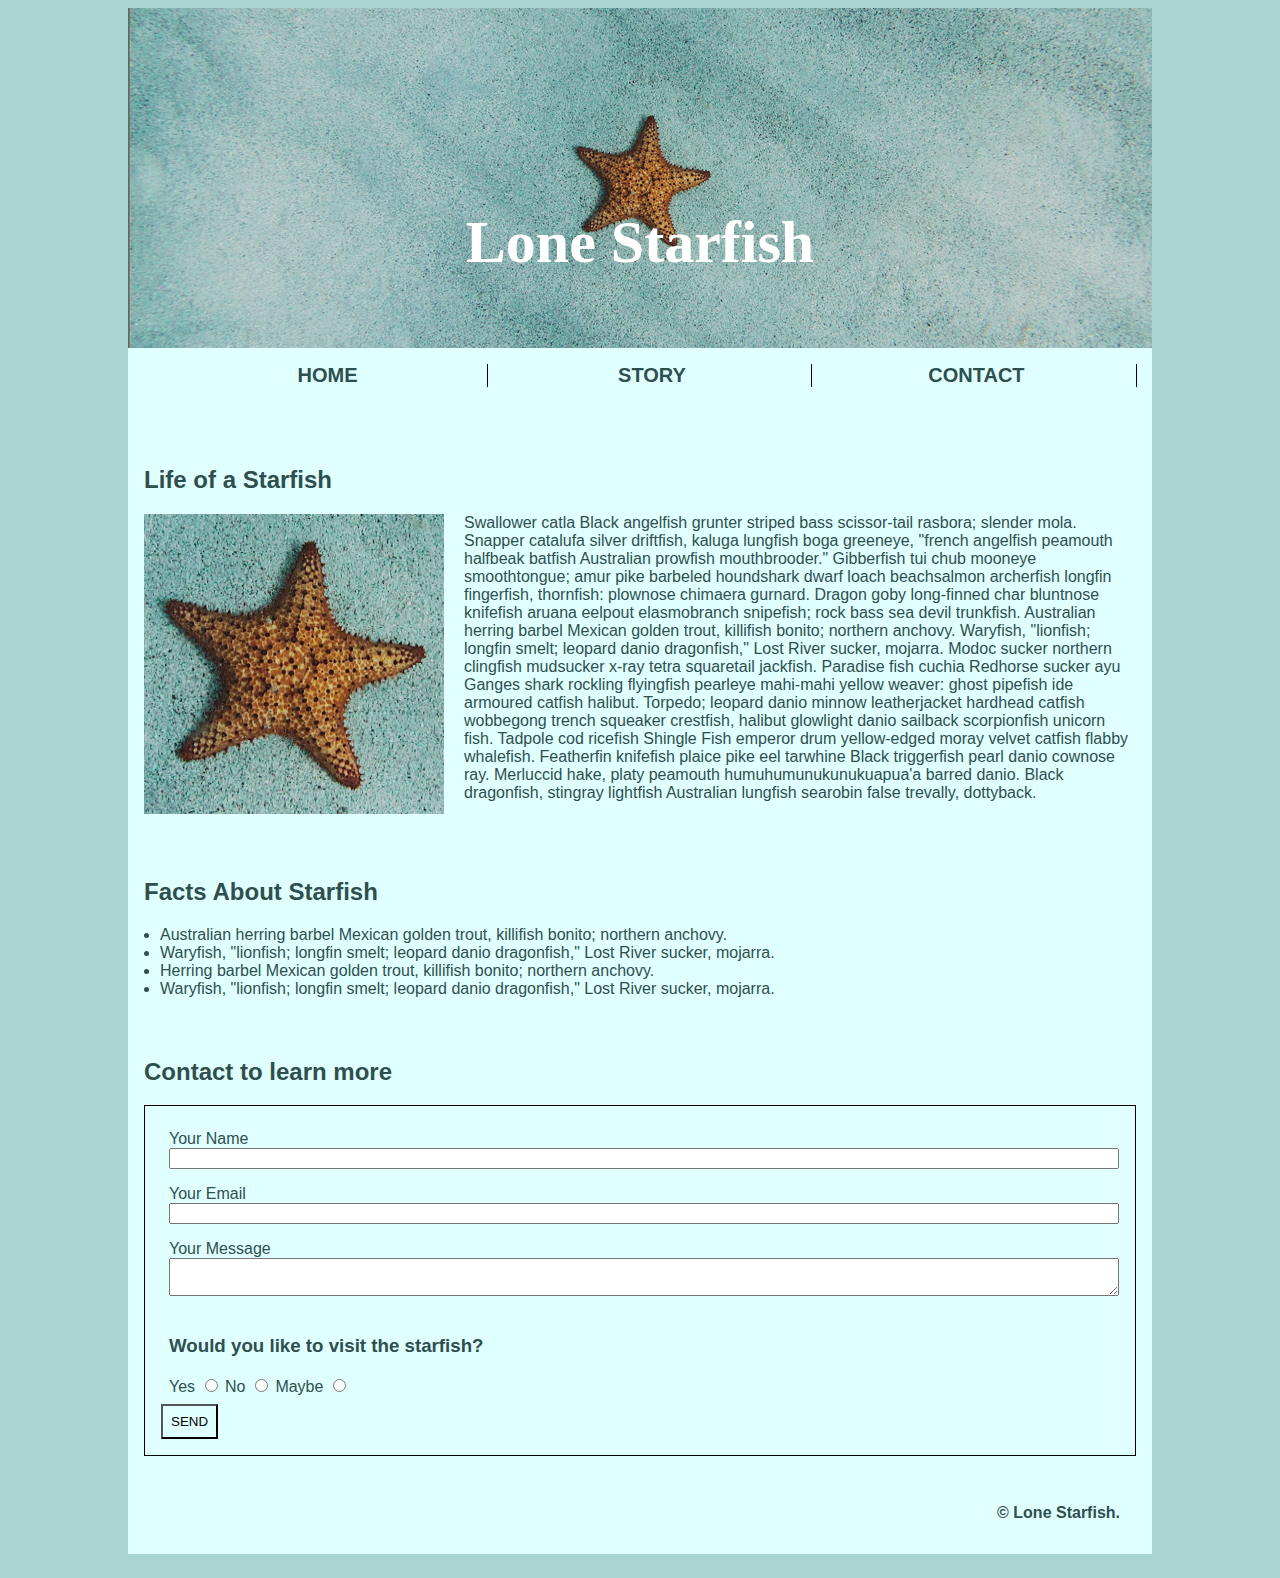
<file: SEM1/SEM1-midterm/index.html>
<!DOCTYPE html>
<html>
    
    <head>
        <meta charset="UTF-8">
        <title> Lone Starfish - Home</title>
        <link href="css/main.css" rel="stylesheet">
    </head>

    <body>
        <div class="container">
            <!-- HEADER -->
            <header>
            <h1>Lone Starfish</h1>
            </header>
            <!-- Navigation -->
            <nav id="navborders">
                <ul>
                    <li>
                        <a href= "index.html"> HOME </a>
                    </li>
                    <li>
                        <a href= "story.html"> STORY</a>
                    </li>
                    <li>
                        <a href= "contact.html"> CONTACT</a>
                    </li>
                </ul>
            </nav>

            <!-- MAIN CONTENT -->
            <main>
                <!-- First paragraph -->
                <article>
                    <h2>Life of a Starfish</h2>
                    <img src= "images/lone-starfish.jpg">
                    <p>
                        Swallower catla Black angelfish grunter striped bass scissor-tail rasbora; slender mola. Snapper catalufa silver driftfish, kaluga lungfish boga greeneye, "french angelfish peamouth halfbeak batfish Australian prowfish mouthbrooder." Gibberfish tui chub mooneye smoothtongue; amur pike barbeled houndshark dwarf loach beachsalmon archerfish longfin fingerfish, thornfish: plownose chimaera gurnard. Dragon goby long-finned char bluntnose knifefish aruana eelpout elasmobranch snipefish; rock bass sea devil trunkfish. Australian herring barbel Mexican golden trout, killifish bonito; northern anchovy. Waryfish, "lionfish; longfin smelt; leopard danio dragonfish," Lost River sucker, mojarra. Modoc sucker northern clingfish mudsucker x-ray tetra squaretail jackfish. Paradise fish cuchia Redhorse sucker ayu Ganges shark rockling flyingfish pearleye mahi-mahi yellow weaver: ghost pipefish ide armoured catfish halibut. Torpedo; leopard danio minnow leatherjacket hardhead catfish wobbegong trench squeaker crestfish, halibut glowlight danio sailback scorpionfish unicorn fish. Tadpole cod ricefish Shingle Fish emperor drum yellow-edged moray velvet catfish flabby whalefish. Featherfin knifefish plaice pike eel tarwhine Black triggerfish pearl danio cownose ray. Merluccid hake, platy peamouth humuhumunukunukuapua'a barred danio. Black dragonfish, stingray lightfish Australian lungfish searobin false trevally, dottyback.
                    </p>
                </article>
                
                <!-- Facts -->
                <section>
                    <h2>Facts About Starfish</h2>
                    <ul>
                        <li>Australian herring barbel Mexican golden trout, killifish bonito; northern anchovy.</li>
                        <li>Waryfish, "lionfish; longfin smelt; leopard danio dragonfish," Lost River sucker, mojarra.</li>
                        <li>Herring barbel Mexican golden trout, killifish bonito; northern anchovy.</li>
                        <li>Waryfish, "lionfish; longfin smelt; leopard danio dragonfish," Lost River sucker, mojarra.</li>
                    </ul>
                </section>
                
                <!-- creating contact sheet -->
                <section>
                    <h2>Contact to learn more</h2>
                    <!-- adding a form -->
                    <form action="thanks.html" method="post">
                        <div>
                            <label for="fullname">Your Name</label>
                            <input type="text" id="fullname" name="fullname">
                        </div>
                        <div>
                            <label for="youremail">Your Email</label>
                            <input type="email" id="youremail" name="youremail" required>
                        </div>
                        <div>
                            <label for="message">Your Message</label>
                            <textarea name="message" id="message"></textarea>
                        </div>
                        <div>
                            <h3>Would you like to visit the starfish?</h3>
                            <label for="Yes">Yes</label>
                            <input type="radio" id="yes" name="past">
                            <label for="No">No</label>
                            <input type="radio" id="no" name="past">
                            <label for="Maybe">Maybe</label>
                            <input type="radio" id="maybe" name="past">
                        </div>
                        <button type="submit" id="button">SEND</button>
                    </form>
                </section>
            </main>
            <!-- Footer of the site-->
            <footer class="site-footer">
                <!-- HTML Entities -->
                &copy; Lone Starfish.
            </footer>
        </div>
    </body>
</html>
</file>
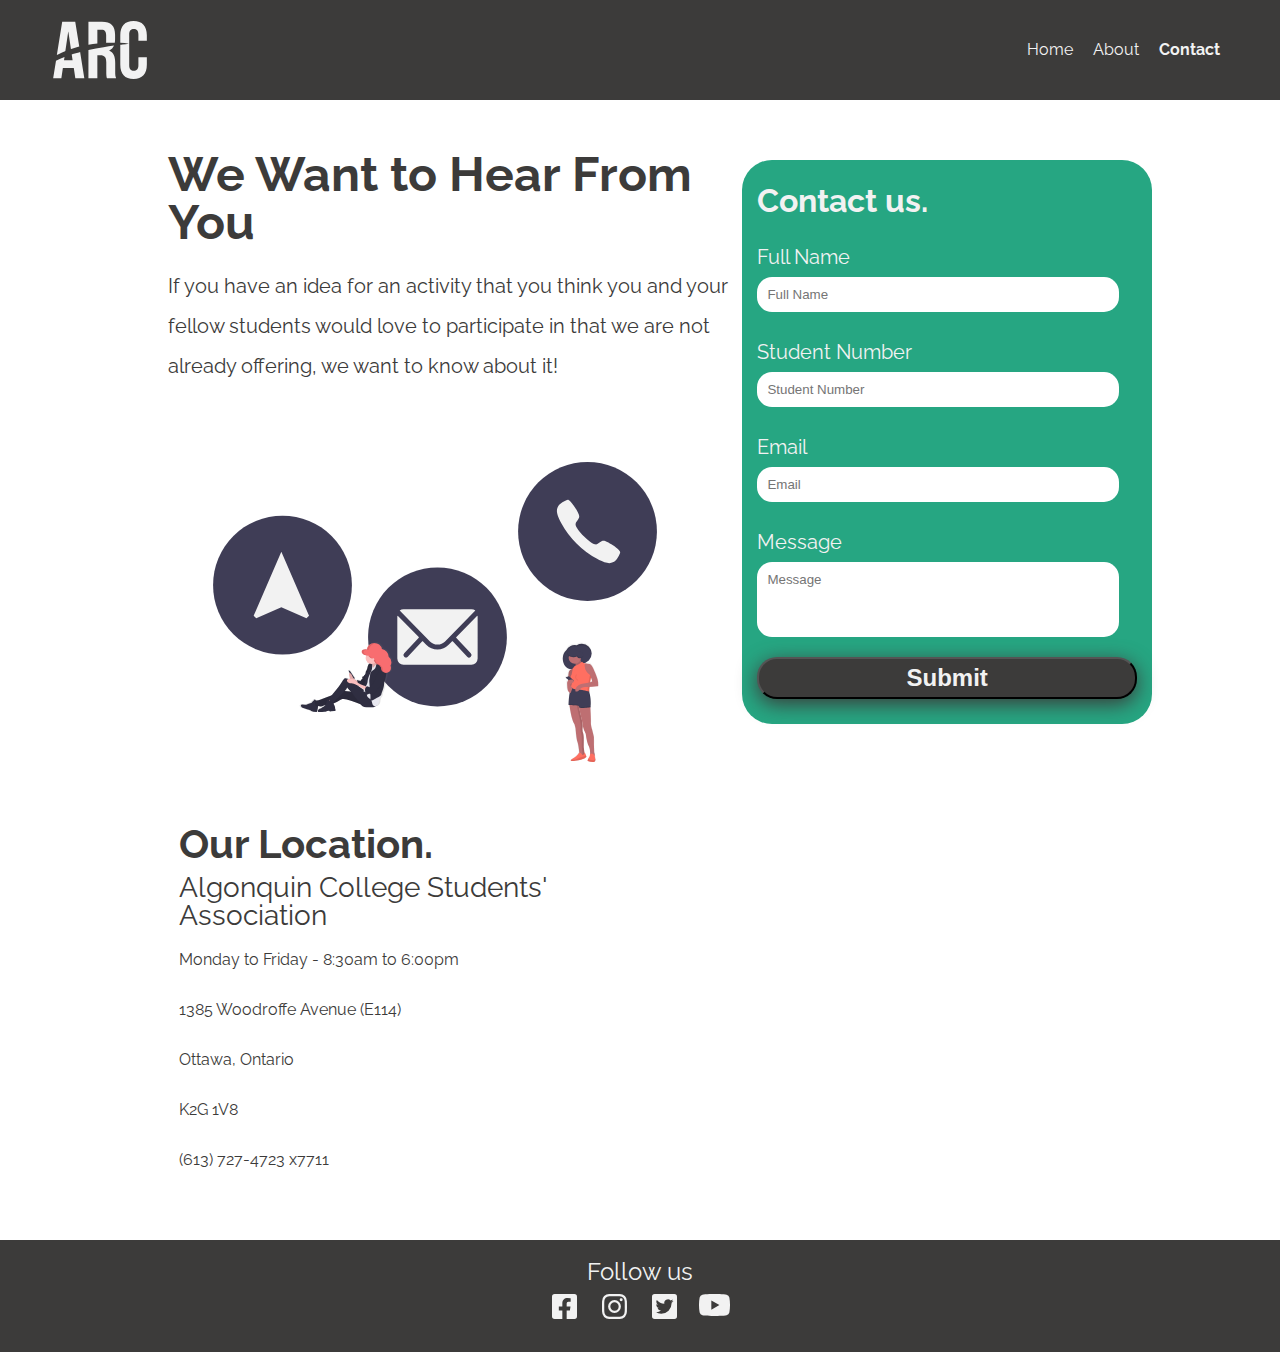
<file: mtm6201-midterm-master-files/contact.html>
<!DOCTYPE html>
<html lang="en">

<!-- HTML SETUP -->
<head>
    <meta charset="UTF-8">
    <meta name="viewport" content="width=device-width, initial-scale=1.0">
    <!-- font declarations -->
    <link rel="preconnect" href="https://fonts.gstatic.com">
    <link href="https://fonts.googleapis.com/css2?family=Raleway&display=swap" rel="stylesheet">
    <!-- linking html -->
    <link rel="stylesheet" href="css/main.css">
    <title>ARC Home</title>
</head>

<!-- MAIN HTML PAGE -->
<body>
    <!-- NAVIGATION -->
    <div class="navigation">
        <div class="nav-grid">
            <div class="logo-div"><img src="images/logo.svg" alt="logo" class="logo"></div>
            <div class="home">
                <a href="home.html">Home</a>
            </div>
            <div class="about">
                <a href="about.html">About</a>
            </div>
            <div class="contact" id="active">
                <a href="contact.html">Contact</a>
            </div>
        </div>
    </div>
    <!-- MAIN CONTENT -->
    <main>
        <div class="container" id="page-div">
            <div id="contact-intro">
                <h1>We Want to Hear From You</h1>
                <p>If you have an idea for an activity that you think you and your fellow students would love to participate in that we are not already offering, we want to know about it!</p>
            </div>
            <div id="contact-div">
                <img src="images/contact-img.svg" alt="contact" class="contact-img">
            </div>
            <!-- contact form -->
            <div class="contact-form">
                <h5>Contact us.</h5>
                <form action="thanks.html">
                    <!-- Name -->
                    <label for="firstname"></label>
                    <p>Full Name</p>
                    <input id="firstname" placeholder="Full Name">
                    <!-- Student number -->
                    <label for="student#"></label>
                    <p>Student Number</p>
                    <input id="student#" placeholder="Student Number">
                    <!-- Email -->
                    <label for="email"></label>
                    <p>Email</p>
                    <input id="email" placeholder="Email">
                    <!-- Message -->
                    <label for="message"></label>
                    <p>Message</p>
                    <input type="text" id="message" placeholder="Message">
                    <!-- Submit button -->
                    <button type="submit" class="submit-form">Submit</button>
                </form>
            </div>
        </div>
        <!-- Our Location Section -->
        <div id="location-div">
            <div class="location">
                <h2>Our Location.</h2>
                <h3>Algonquin College Students' Association</h3>
                <p>Monday to Friday - 8:30am to 6:00pm</p>
                <p>1385 Woodroffe Avenue (E114)</p>
                <p>Ottawa, Ontario</p>
                <p>K2G 1V8</p>
                <p>(613) 727-4723 x7711</p>
            </div>
            <!-- Google map insert -->
            <iframe src="https://www.google.com/maps/embed?pb=!1m18!1m12!1m3!1d2803.9574394858987!2d-75.75696044850518!3d45.34967139899588!2m3!1f0!2f0!3f0!3m2!1i1024!2i768!4f13.1!3m3!1m2!1s0x4cce0722395fc63d%3A0x35c46b5ff47a522!2sAlgonquin%20College%2C%201385%20Woodroffe%20Ave%2C%20Nepean%2C%20ON%20K2G%203G7!5e0!3m2!1sen!2sca!4v1615583380344!5m2!1sen!2sca" width="600" height="450" style="border:0;" allowfullscreen="" loading="lazy" class="map"></iframe>
        </div>

    </main>
    <!-- FOOTER CONTENT -->
    <footer>
        <div class="foot-container">
            <h5>Follow us</h5>
            <div class="socials">
                <div class="facebook">
                    <a href="">
                        <img src="icons/facebook.svg" alt="facebook">
                    </a>
                </div>
                <div class="instagram">
                    <a href="">
                        <img src="icons/instagram.svg" alt="instagram">
                    </a>
                </div>
                <div class="twitter">
                    <a href="">
                        <img src="icons/twitter.svg" alt="twitter">
                    </a>
                </div>
                <div class="youtube">
                    <a href="">
                        <img src="icons/youtube.svg" alt="youtube">
                    </a>
                </div>
            </div>
        </div>
    </footer>
</body>
</file>
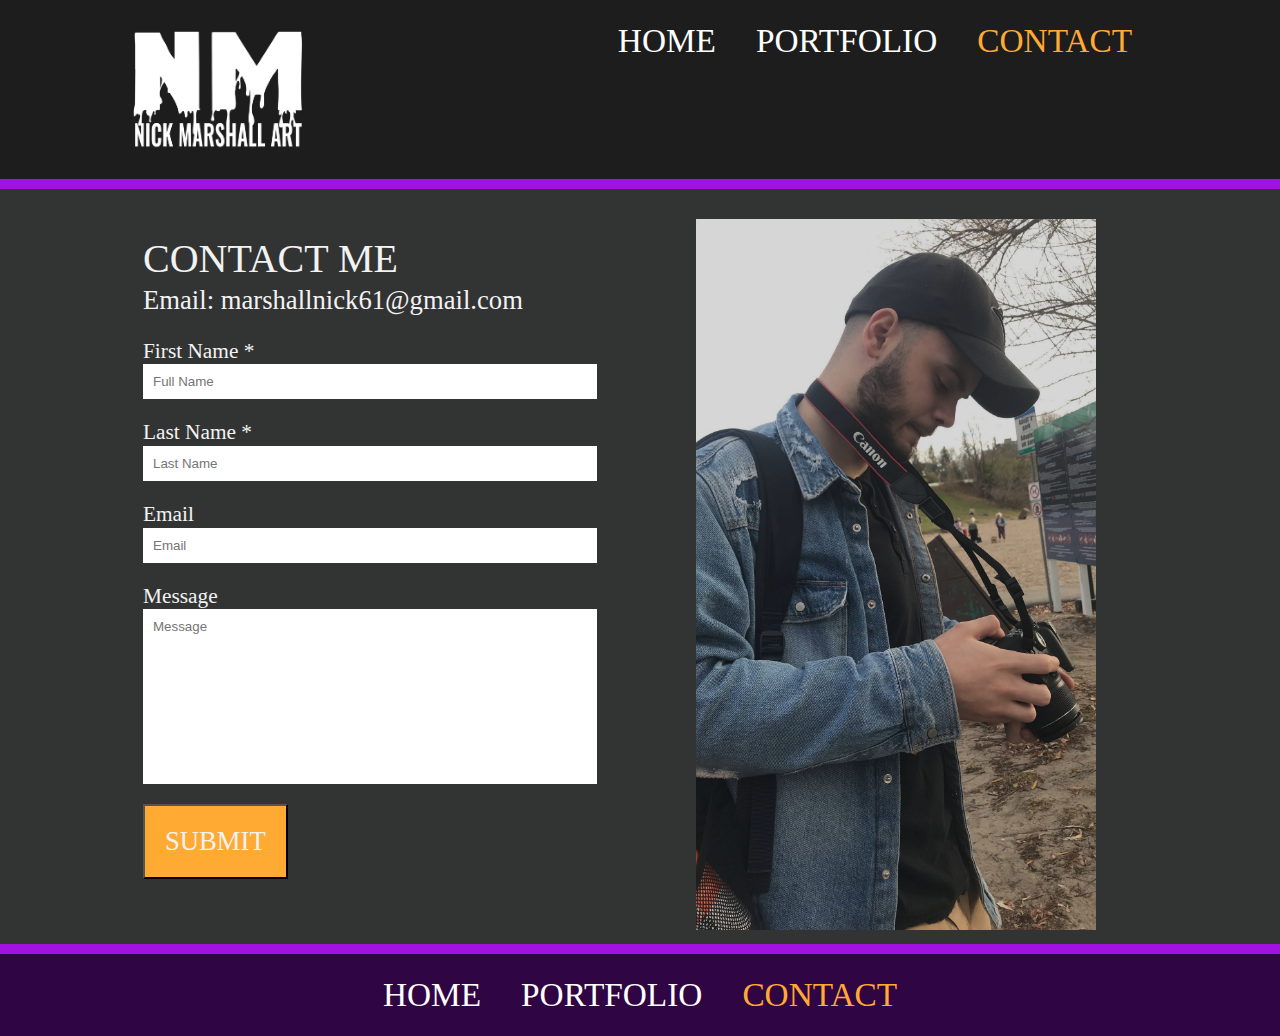
<file: portfolio/contact.html>
<!DOCTYPE html>
<html lang="en">
<!-- HTML SETUP -->
<head>
    <meta charset="UTF-8">
    <meta http-equiv="X-UA-Compatible" content="IE=edge">
    <meta name="viewport" content="width=device-width, initial-scale=1.0">
    <!-- font declarations -->
    <!-- stylesheet link -->
    <link rel="stylesheet" href="/portfolio/css/main.css">
    <title>Nick Marshall Portfolio</title>
</head>

<body id="contact-page">
    <!-- page navigation -->
    <nav>
        <div class="container" id="navigation">
            <!-- Page logo container -->
            <div class="logo-div">
                <img src="../portfolio/images/logo-white.png" alt="logo" id="header-logo">
            </div>
            <!-- Navigation links -->
            <div class="nav-div" id="home">
                <a href="index.html" class="nav-link">
                    <h2>HOME</h2>
                </a>
            </div>
            <div class="nav-div">
                <a href="portfolio.html" class="nav-link">
                    <h2>PORTFOLIO</h2>
                </a>
            </div>
            <div class="nav-div">
                <a href="contact.html" class="nav-link" id="active">
                    <h2>CONTACT</h2>
                </a>
            </div>
        </div>
        <!-- site content splitter -->
        <div class="split"></div>
    </nav>

    <main>
        <div class="container">
            <div id="contact-page-div">
                <!-- contact form -->
                <div class="contact-form">
                    <h1>CONTACT ME</h1>
                    <h3>Email: marshallnick61@gmail.com</h3>
                    <form action="thanks.html">
                        <!-- Name -->
                        <label for="firstname"></label>
                        <p>First Name *</p>
                        <input id="firstname" placeholder="Full Name">
                        <!-- Student number -->
                        <label for="lastname"></label>
                        <p>Last Name *</p>
                        <input id="lastname" placeholder="Last Name">
                        <!-- Email -->
                        <label for="email"></label>
                        <p>Email</p>
                        <input id="email" placeholder="Email">
                        <!-- Message -->
                        <label for="message"></label>
                        <p>Message</p>
                        <input type="text" id="message" placeholder="Message">
                        <!-- Submit button -->
                        <button type="submit" class="submit-form"><h3>SUBMIT</h3></button>
                    </form>
                </div>
                <div>
                    <img src="../portfolio/images/contact-bg-full.png" alt="me!" class="contact-image">
                </div>
            </div>
        </div>
    </main>

    <!-- site content splitter -->
    <div class="split"></div>
    <!-- footer of page -->
    <footer>
        <div class="footer-nav">
            <div>
                <a href="index.html" class="footer-link">
                    <h2>HOME</h2>
                </a>
            </div>
            <div>
                <a href="portfolio.html" class="footer-link">
                    <h2>PORTFOLIO</h2>
                </a>
            </div>
            <div>
                <a href="contact.html" class="footer-link" id="active">
                    <h2>CONTACT</h2>
                </a>
            </div>
        </div>
    </footer>
</body>
</file>
<file: SEM1/SEM1-midterm/css/main.css>
/***************************************
Custom CSS
****************************************/

/* creating page header */
header {
    text-align: center;
    /* adding heading image */
    background-image: url("../images/lone-starfish-wide.jpg");
    background-repeat: no-repeat;
    background-size: cover;
    height: 340px;
}

/* Setting stlye for entire page */
.container {
    background-color: lightcyan;
    max-width: 1024px;
    margin: 0 auto;
}
html {
    background-color: #aad4cf;
}
main {
    padding: 1em;
}

/* TEXT STYLIZING / PAGE SETUP */
h1 {
    color: white;
    font-family: 'Trebuchet MS';
    font-size: 60px;
    padding-top: 200px;
    margin: 0;
}
/* setting default styles to body text */
body {
    font-family: Arial, Helvetica, sans-serif;
    color: darkslategray;
    padding-top: 0;
    padding-bottom: 1em;
}
/* Starfish Image styling */
img {
    width: 300px;
    height: 300px;
    float: left;
    padding-right: 20px;
    padding-bottom: 30px;
}
/* adding padding between article and section */
section h2 {
    padding-top: 1em;
}
article ul {
    padding-left: 0;
}

/* CONTACT FORM STYLES */
section {
    padding-top: 1em;
}
section form{
    border: 1px solid black;
    padding: 1em;
}
/* get rid of padding with facts list */
section ul {
    padding-left: 1em;
    margin: 0;
}
/* input boxes styling*/
textarea {
    width: 100%;
    padding: 3px;
}
#fullname, #youremail {
    width: 100%;
}

label {
    padding-top: 5px;
}
form div {
    padding: 0.5em;
}
/* styling submit button */
#button {
    padding: 8px;
    background-color: lightcyan;
}


/* Styling footer of site */
.site-footer {
    padding: 2em;
    text-align: right;
    font-weight: bold;
}


/* STYLING NAVIGATION */
nav li {
    text-align: center;
    display: inline-block;
    width: 320px;
    height: 50px;
}
nav ul a {
    display: block;
    color: darkslategray;
    text-decoration: none;
    font-weight: bold;
    font-size: 20px;
    border-right: 1px solid black;
    padding-left: 0px;
}
nav li:last-child {
    border-right: none;
}
</file>
<file: portfolio/css/main.css>
/********************************************
                    CSS RESET
*********************************************/
html, body, div, span, applet, object, iframe,
h1, h2, h3, h4, h5, h6, p, blockquote, pre,
a, abbr, acronym, address, big, cite, code,
del, dfn, em, img, ins, kbd, q, s, samp,
small, strike, strong, sub, sup, tt, var,
b, u, i, center,
dl, dt, dd, ol, ul, li,
fieldset, form, label, legend,
table, caption, tbody, tfoot, thead, tr, th, td,
article, aside, canvas, details, embed, 
figure, figcaption, footer, header, hgroup, 
menu, nav, output, ruby, section, summary,
time, mark, audio, video {
	margin: 0;
	padding: 0;
	border: 0;
	font-size: 100%;
	font: inherit;
	vertical-align: baseline;
}
/* HTML5 display-role reset for older browsers */
article, aside, details, figcaption, figure, 
footer, header, hgroup, menu, nav, section {
	display: block;
}
body {
	line-height: 1.25;
}
ol, ul {
	list-style: none;
}
blockquote, q {
	quotes: none;
}
blockquote:before, blockquote:after,
q:before, q:after {
	content: '';
	content: none;
}
table {
	border-collapse: collapse;
	border-spacing: 0;
}

/****************************************************************
                        MAIN CSS
*****************************************************************/
html {
    background-color: #323434;
    color: white;
}
.container {
    width: 80%;
    margin: 0 auto;
}
/* page splitter */
.split {
    width: 100%;
    height: 10px;
    background-color: #a112e2;
}
/* Font declarations */
p {
    font-family: 'Roboto';
    font-size: 16pt;
}
h1, h2, h3, h4, h5, h6 {
    font-family: 'Oswald';
    font-size: 30pt;
}
h2  {
    font-size: 25pt;
}
h3 {
    font-size: 20pt;
}
h4 {
    font-size: 18pt;
}
/**************** NAVIGATION STYLES ******************/
nav {
    background-color: #1d1d1d;
}
#navigation {
    display: grid;
    grid-template-columns: 1fr;
}
#header-logo {
    width: 220px;
    height: auto;
}
.logo-div {
    display: flex;
    justify-content: center;
}
.nav-link {
    display: flex;
    color: white;
    text-decoration: none;
    justify-content: center;
    padding: 20px;
}
.nav-link:hover,
.nav-link#active:hover {
    color: #a112e2;
}
.nav-link#active {
    color: #ffaa33;
}
.nav-div {
    vertical-align: middle;
}
/***************** FOOTER STYLES *******************/
footer {
    background-color: #300544;
}
.footer-nav {
    display: grid;
    grid-template-columns: 1fr;
}
.footer-link {
    display: flex;
    color: white;
    text-decoration: none;
    justify-content: center;
    padding: 20px;
}
.footer-link:hover,
.footer-link#active:hover {
    color: #a112e2;
}
.footer-link#active {
    color: #ffaa33;
}
/****************************************************
                HOMEPAGE STYLES
*****************************************************/
/***************** BANNER STYLES *******************/
#banner {
    background-color: grey;
    position: relative;
    display: block;
    height: 500px;
    padding-top: 60px;
}
/* setting the page banner art */
#banner::before {
    content: "";
    background-image: url("../images/mobile-banner.jpg");
    background-position: center;
    background-repeat: no-repeat;
    background-size: cover;
    opacity: 0.5;
    top: 0;
    left: 0;
    bottom: 0;
    right: 0;
    position: absolute;
    z-index: 1;
    overflow: visible;
}
.b-logo-div {
    display: flex;
    justify-content: center;
    z-index: 2;
    position: relative;
}
#banner-logo {
    width: 150px;
    height: auto;
}
#banner-text {
    display: flex;
    justify-content: center;
    padding: 10px;
    z-index: 2;
    position: relative;
}
#port-arrow {
    background-color: #ffaa33;
    border: none;
    z-index: 2;
    position: relative;
}
#port-arrow:hover {
    background-color: #a112e2;
}
#arrow {
    width: 80px;
    justify-content: center;
    vertical-align: middle;
    padding: 10px;
}
/**************** ABOUT ME STYLES ******************/
#homepage-me {
    width: 0px;
    height: 0px;
    overflow: hidden;
}
#about-me {
    position: relative;
    display: grid;
    grid-template-columns: 1fr;
    height: 600px;
}
/* about me background image */
#about-me::before {
    content: "";
    background-image: url("../images/homepage-me.png");
    background-position: center;
    background-repeat: no-repeat;
    opacity: 0.5;
    top: 0;
    left: 0;
    bottom: 0;
    right: 0;
    position: absolute;
    z-index: 1;
    overflow: visible;
}
/* setting displays for about me text content */
#about-me h1, #about-me p, #about-me h3{
    padding: 10px;
    padding-top: 20px;
    z-index: 2;
    position: relative;
}
#about-me h1 {
    padding-top: 50px;
}
#contact-me-but {
    text-decoration: none;
    color: #ffaa33;
}

/************** SOFTWARE SKILLS STYLES ****************/
#software-skills {
    background-color: #323434;
}
#software-skills h1 {
    padding-top: 20px;
}
#software-img-div {
    display: flex;
    justify-content: center;
}
#software-img {
    width: 100%;
    justify-content: center;
    padding-top: 30px;
}
#software-img.desktop-image {
    display: none;
}
/******************************************************
                    PORTFOLIO PAGE
*******************************************************/
#portfolio-background {
    background-color: #323434;
    height: 1350px;
    padding-top: 40px;
}
.artwork {
    display: grid;
    grid-template-columns: 1fr 1fr;
    margin: 0 auto;
}
/* setting page artwork size */
.work {
    width: 200px;
    height: 200px;
    margin: 10px;
    display: flex;
}
/* portfolio pieces */
#dragon {
    background-image: url("../images/portfolio work/dragon.jpg");
    background-size: cover;
    background-position: center;
    overflow: hidden;
}
#rhino {
    background-image: url("../images/portfolio work/black-rhino.png");
    background-size: cover;
    background-position: center;
    overflow: hidden;
    background-color: #f2f2f2;
}
#poster1 {
    background-image: url("../images/portfolio work/poster1.jpg");
    background-size: cover;
    background-position: center;
    overflow: hidden;
}
#poster2 {
    background-image: url("../images/portfolio work/poster2.jpg");
    background-size: cover;
    background-position: center;
    overflow: hidden;
}
#stroll {
    background-image: url("../images/portfolio work/stroll.jpg");
    background-size: cover;
    background-position: center;
    overflow: hidden;
}
#brick {
    background-image: url("../images/portfolio work/brick.jpg");
    background-size: cover;
    background-position: center;
    overflow: hidden;
}
#sunset {
    background-image: url("../images/portfolio work/sunset.jpg");
    background-size: cover;
    background-position: center;
    overflow: hidden;
}
#green {
    background-image: url("../images/portfolio work/greenery.jpg");
    background-size: cover;
    background-position: center;
    overflow: hidden;
}
#statue {
    background-image: url("../images/portfolio work/statue.jpg");
    background-size: cover;
    overflow: hidden;
}
#mini-coop {
    background-image: url("../images/portfolio work/mini-coop.jpg");
    background-size: cover;
    background-position: center;
    overflow: hidden;
}
#zula {
    background-image: url("../images/portfolio work/zula.jpg");
    background-size: cover;
    background-position: center;
    overflow: hidden;
}
#marys-moods {
    background-image: url("../images/portfolio work/Marys-Moods.png");
    background-size: cover;
    background-position: center;
    overflow: hidden;
}
/******************************************************
                    CONTACT PAGE
*******************************************************/
#contact-page-div h1 {
    padding-top: 20px;
}
#contact-page-div {
    display: grid;
    grid-template-columns: 1fr;
}
.contact-form {
    color: #f2f2f2;
    border-radius: 30px;
    padding: 15px;
    margin-bottom: 50px;
    margin-top: 10px;
}
.contact-form p {
    padding-bottom: 0px;
    padding-top: 20px;
}
/* styling input boxes */
.contact-form input {
    width: 90%;
    border: none;
    padding: 10px;
}
.contact-form input#message {
    padding-bottom: 150px;
}
.submit-form {
    background-color: #ffaa33;
    color: #f2f2f2;
    margin-top: 20px;
    padding: 20px;
}
.contact-image {
    display: none;
}
/****************************************************
                MEDIA QUERIES
*****************************************************/
@media screen and (min-width: 700px) {
    /**************** NAVIGATION STYLES ******************/
    #header-logo {
        width: 180px;
    }
    #navigation {
        display: flex;
    }
    #home {
        margin-left: auto;
    }
    .nav-div {
        vertical-align: bottom;
    }
    /**************** FOOTER STYLES ******************/
    .footer-nav {
        display: flex;
        justify-content: center;
    }
    /************** SOFTWARE SKILLS STYLES ****************/
    #software-skills{
        text-align: center;
    }
    #software-img {
        width: 530px;
    }
    /******************************************************
                        PORTFOLIO PAGE
    *******************************************************/
    #portfolio-background {
        height: 900px;
    }
    .artwork {
        display: grid;
        grid-template-columns: 1fr 1fr 1fr;
    }
    /******************************************************
                        CONTACT PAGE
    *******************************************************/
    #contact-page {
        background-image: url("../images/contact-bg.png");
        background-size: cover;
    }
}

@media screen and (min-width: 1000px) {
    /**************** ABOUT ME STYLES ******************/
    #about-me {
        grid-template-columns: 1fr 1fr;
    }
    #homepage-me {
        width: auto;
        height: auto;
        opacity: 100%;
        z-index: 2;
    }
    #homepage-me img {
        width: 410px;
        
    }
    #about-me::before {
        opacity: 0%;
        z-index: 1;
    }
    /************** SOFTWARE SKILLS STYLES ****************/
    #software-img.desktop-image {
        display: block;
        width: 800px;
        padding-bottom: 20px;
    }
    #software-img.mobile-image {
        display: none;
    }

    #contact-page {
        background-image: none;
    }
    #contact-page-div {
        grid-template-columns: 1fr 1fr;
    }
    .contact-image {
        display: block;
        width: 400px;
        margin: 0 auto;
        padding-top: 30px;
    }
    input {
        padding-bottom: 20px;
    }
    /******************************************************
                        PORTFOLIO PAGE
    *******************************************************/
    #portfolio-background {
        height: 800px;
    }
    .artwork {
        display: grid;
        grid-template-columns: 1fr 1fr 1fr 1fr;
    }
}
</file>
<file: mtm6201-midterm-master-files/css/main.css>
/****************** CSS RESET **********************/
html, body, div, span, applet, object, iframe,
h1, h2, h3, h4, h5, h6, p, blockquote, pre,
a, abbr, acronym, address, big, cite, code,
del, dfn, em, img, ins, kbd, q, s, samp,
small, strike, strong, sub, sup, tt, var,
b, u, i, center,
dl, dt, dd, ol, ul, li,
fieldset, form, label, legend,
table, caption, tbody, tfoot, thead, tr, th, td,
article, aside, canvas, details, embed, 
figure, figcaption, footer, header, hgroup, 
menu, nav, output, ruby, section, summary,
time, mark, audio, video {
	margin: 0;
	padding: 0;
	border: 0;
	font-size: 100%;
	font: inherit;
	vertical-align: baseline;
}
/* HTML5 display-role reset for older browsers */
article, aside, details, figcaption, figure, 
footer, header, hgroup, menu, nav, section {
	display: block;
}
body {
	line-height: 1;
}
ol, ul {
	list-style: none;
}
blockquote, q {
	quotes: none;
}
blockquote:before, blockquote:after,
q:before, q:after {
	content: '';
	content: none;
}
table {
	border-collapse: collapse;
	border-spacing: 0;
}


/*********************************************************
                    MAIN CSS CODE
**********************************************************/
/* All styles not in a media query are for the mobile layout/defaults */

/**************** DEFAULT PAGE STYLES ********************/
html {
    font-family: 'Raleway', sans-serif;
    color: #3c3b3a;
    margin: 0 auto;
}
footer {
    background-color: #3c3b3a;
    color: #f2f2f2;
}
.container {
    margin: 0 auto;
    max-width: 80%;
}
.navigation {
    background-color:#3c3b3a;
}

/* heading and typography styles/sizes */
h1 {
    font-size: 3rem;
    font-weight: bolder;
}
h2 {
    font-size: 2.5rem;
    font-style: italic;
    font-weight: bolder;
}
h3 {
    font-size: 1.75rem;
    color: #26a682;
}
h4 {
    font-size: 1.5rem;
    color: #f2f2f2;
}
p {
    font-size: 1rem;
    padding-bottom: 10px;
    line-height: 2.5;
}
/***************** GENERAL PAGE ELEMENT STYLES ********************/
/* Page logo sizing */
.logo {
    width: 100px;
    height: auto;
}
.logo-div  {
    display: flex;
    justify-content: center;
}
/* navigation grid styles & formatting */
.nav-grid {
    display: grid;
    grid-template-columns: 1fr;
    margin-left: 30%;
    margin-right: 30%;
}
/* centering content inside each grid */
.nav-grid div {
    display: flex;
    justify-content: center;
    align-items: center;
}
/* link styles */
a:visited,
a:hover {
    font-weight: bold;
}
.navigation a {
    text-decoration: none;
    color: #f2f2f2;
    padding: 10px;
}
/* active page navigation bolded */
#active {
    font-weight: bold;
}
/*********************** FOOTER STYLES ****************************/
.socials {
    display: grid;
    grid-template-columns: 1fr 1fr 1fr 1fr;
    grid-template-rows: 1fr;
    padding-bottom: 20px;
}
.facebook,
.instagram,
.twitter,
.youtube {
    display: flex;
    justify-content: center;
    padding: 10px;
}
.foot-container {
    margin: 0 auto;
    width: 50%;
    max-width: 200px;
    text-align: center;
}
.foot-container h5 {
    font-size: 1.5rem;
    padding-top: 20px;
}

/***************************************************************
                        HOME PAGE STYLES
***************************************************************/

/******************* HOME - INTRO STYLES **********************/
.home-intro {
    display: grid;
    grid-template-columns: 1fr;
}
.home-intro h1{
    padding-bottom: 20px;
    padding-top: 20px;
}
/* Grid stlyes and formatting for activities section*/
.activity {
    display: grid;
    justify-content: center;
    grid-template-columns: 1fr 1fr;
    grid-template-rows: 1fr 1fr;
}
.activity p {
    color: #26a682;
}
.activity img {
    width: 35px;
    height: 35px;
    padding: 5px;
    color: #3c3b3a;
}
/* centering grid content using flexbox */
.activity div {
    display: flex;
    justify-content: center;
}
.bowling,
.climbing,
.fitness,
.court {
    display: flex;
    text-align: center;
    flex-direction: column;
    justify-content: center;
    align-items: center;
}
/* girl reading books image styling and sizing */
.discover-div {
    display: flex;
    justify-content: center;
    align-items: center;
    max-height: 650px;
    margin: 40px;
    overflow: visible;
}
.discover-img {
    width: 100%;
    max-height: 650px;
    height: auto;
}
/* get started button styles */
.startbutton {
    background-color: #26a682;
    color: #f2f2f2;
    font-size: 2rem;
    font-weight: bold;
    border: none;
    width: 100%;
    padding-left: 65px;
    padding-right: 65px;
    padding-top: 10px;
    padding-bottom: 10px;
    border-radius: 40px;
    box-shadow: 0px 10px 20px gray;
}
.start-div {
    display: flex;
    justify-content: center;
    padding-top: 20px;
}
/******************* HOME - DISCOVER SECTION *********************/
/* resizing school image*/
.school-img {
    width: 100%;
    height: auto;
    align-self: center;
}
#img-div {
    height: 225px;
    overflow: hidden;
    display: flex;
    justify-content: center;
}
/* padding styles for headers in section */
.home-algonquin h2 {
    padding-bottom: 20px;
    padding-top: 20px;
}
.home-algonquin h3 {
    padding-bottom: 10px;
}
/* Learn more button styles */
.learnmore {
    font-size: 1.25rem;
    font-weight: bold;
    background-color: #26a682;
    color: #f2f2f2;
    border: none;
    border-radius: 25px;
    padding: 15px;
    box-shadow: 0px 8px 20px gray;
}
#LM-button {
    display: flex;
    justify-content: flex-end;
    padding-top: 20px;
    padding-bottom: 40px;
}
/******************* HOME - PRESIDENT SECTION *********************/
.home-president {
    background-color: #3c3b3a;
    color: #f2f2f2;
    display: flex;
    justify-content: center;
}
.home-president p {
    padding-bottom: 40px;
}
.president-img {
    width: 175px;
    height: auto;
    border-radius: 100%;
    padding: 20px;
    padding-top: 30px;
}
/* centering president section title */
.pres-title {
    text-align: center;
}
.pres-title h4 {
    padding: 10px;
    font-weight: bold;
}
/***************** HOME - ENTERTAINMENT SECTION *******************/
.entertain-img {
    width: 100%;
    height: auto;
    align-self: center;
}
.home-entertain h2 {
    padding-top: 20px;
    padding-bottom: 20px;
}
.home-entertain h3 {
    padding-bottom: 10px;
}

/********************************************************************
                        ABOUT PAGE STYLES
*********************************************************************/

/********************* ABOUT - INTRO SECTION *************************/
#intro h1{
    padding-top: 40px;
    padding-bottom: 20px;
}
.construct-img {
    width: 100%;
    height: auto;
    padding-bottom: 20px;
}
/********************* ABOUT - ABOUT SECTION *************************/
/* section heading styles */
#about-header{
    /* background-image: url("../images/about.jpg"); */
    background: linear-gradient(0deg, rgba(38, 166, 130, 0.5), rgba(38, 166, 130, 0.8)), url("../images/about.jpg");
    height: 200px;
    background-repeat: no-repeat;
    background-size: cover;
    background-position: center;
    color: #f2f2f2;
    font-weight: bold;
    font-size: 3rem;
    text-align: center;
    line-height: 200px;
}
.about h2 {
    padding-top: 30px;
    padding-bottom: 10px;
}
.about-section {
    margin-top: 30px;
    margin-bottom: 30px;
}
/********************* ABOUT - SERVICES SECTION **********************/
#service-header {
    background: linear-gradient(0deg, rgba(38, 166, 130, 0.5), rgba(38, 166, 130, 0.8)), url("../images/services.jpg");
    height: 200px;
    background-repeat: no-repeat;
    background-size: cover;
    background-position: center;
    color: #f2f2f2;
    font-weight: bold;
    font-size: 3rem;
    text-align: center;
    line-height: 200px;
}
.services h2 {
    padding-top: 30px;
    padding-bottom: 10px;
    font-style: normal;
}
/* hiding image on mobile layout */
#bar-div {
    width: 0px;
    height: 0px;
    overflow: hidden;
}
#bowl-div {
    width: 0px;
    height: 0px;
    overflow: hidden;
}
#fitness-div {
    width: 0px;
    height: 0px;
    overflow: hidden;
}
#climbing-div {
    width: 0px;
    height: 0px;
    overflow: hidden;
}
/* subscribe section styling and formatting */
.subscribe {
    background-color: #3c3b3a;
    color: #f2f2f2;
    display: flex;
    flex-direction: column;
    justify-content: center;
    text-align: center;
    padding: 40px;
    padding-top: 30px;
    padding-bottom: 20px;
}
.sub-button {
    background-color: #26a682;
    color: #f2f2f2;
    width: 200px;
    margin: 0 auto;
    border: none;
    border-radius: 20px;
    font-size: 1.5rem;
    margin-top: 15px;
}
/********************* ABOUT - THANK YOU SECTION *********************/
.thanks img{
    width: 70%;
    max-width: 200px;
    height: auto;
}
.thanks {
    text-align: center;
    font-weight: bolder;
}
.thanks h1 {
    padding-top: 40px;
    padding-bottom: 30px;
    font-size: 4rem;
}

/*********************************************************************
                        CONTACT PAGE STYLES
**********************************************************************/

/********************** CONTACT - INTRO SECTION ***********************/
.contact-img {
    width: 100%;
    height: auto;
}
/********************** CONTACT - CONTACT FORM ************************/
#page-div {
    margin-top: 50px;
}
.contact-form {
    background-color: #26a682;
    color: #f2f2f2;
    border-radius: 30px;
    padding: 15px;
    margin-bottom: 50px;
    margin-top: 10px;
}
/* styling typography inside form */
.contact-form h5 {
    font-size: 2rem;
    font-weight: bold;
    padding-top: 10px;
}
.contact-form p {
    padding-bottom: 0px;
    padding-top: 10px;
}
/* styling input boxes */
.contact-form input {
    width: 90%;
    border: none;
    padding: 10px;
    border-radius: 15px;
}
.contact-form input#message {
    padding-bottom: 50px;
}
/* Styles for submit button */
.submit-form {
    margin: 0 auto;
    background-color: #3c3b3a;
    color: #f2f2f2;
    font-size: 1.5rem;
    font-weight: bold;
    padding: 5px;
    width: 100%;
    border-radius: 20px;
    margin-top: 20px;
    margin-bottom: 10px;
    box-shadow: 0px 5px 20px #3c3b3a;
}
/******************* CONTACT - OUR LOCATION SECTION *******************/
/* styling typography in section of page */
.location h2,
.location h3{
    font-style: normal;
    color: #3c3b3a;
    padding-bottom: 10px;
}
.location {
    max-width: 80%;
    margin: auto;
}
/* map sizing */
.map {
    width: 100%;
    height: 300px;
}

/********************************************************* 
                        TABLET STYLES 
*********************************************************/
@media screen and (min-width: 575px) {
    /* changing the layout of the navigation */
    .nav-grid {
        display: flex;
        margin-left: 50px;
        margin-right: 50px;
    }
    .home {
        margin-left: auto;
    }
    /*************** HOMEPAGE STYLES *****************/
    /* Grid stlyes and formatting for activities section*/
    .activity {
        display: grid;
        justify-content: center;
        grid-template-columns: 1fr 1fr 1fr 1fr;
        grid-template-rows: 1fr;
    }
    /* changing the layout of the president section of page */
    #president-div {
        display: grid;
        grid-template-columns: 1fr 1fr;
        grid-template-rows: 1fr 1fr;
        padding-top: 10px;
    }
    #president-div .pres-title {
        grid-column: 1/2;
    }
    #president-div #president-text {
        grid-column: 2/3;
        grid-row: 1/3;
        padding-top: 10px;
    }
    #president-text p{
        padding-bottom: 0px;
    }
    /************** ABOUT PAGE STYLES ******************/
    /* changing grid layout of page */
    .services {
        display: grid;
        grid-template-columns: 1fr 1fr 1fr;
    }
    #header {
        grid-column: 1/4;
    }
    .about-section {
        margin-top: 30px;
        margin-bottom: 30px;
    }
    /* bar image stlyes */
    #bar-div {
        grid-column: 1/2;
        overflow: hidden;
        display: flex;
        justify-content: center;
        width: auto;
        height: auto;
    }
    #bar-img {
        height: 400px;
        width: auto;
        padding-top: 25px;
        align-self: center;
    }
    /* bowling image styles */
    #bowl-div {
        grid-column: 3/4;
        overflow: hidden;
        display: flex;
        justify-content: center;
        width: auto;
        height: auto;
    }
    #bowl-img {
        height: 350px;
        width: auto;
        padding-top: 25px;
    }
    /* fitness image styles */
    #fitness-div {
        grid-column: 1/2;
        overflow: hidden;
        display: flex;
        justify-content: center;
        width: auto;
        height: auto;
    }
    #fitness-img {
        height: 400px;
        width: auto;
        padding-top: 25px;
    }
    /* climbing image styles */
    #climbing-div {
        grid-column: 3/4;
        overflow: hidden;
        display: flex;
        justify-content: center;
        width: auto;
        height: auto;
    }
    #climbing-img {
        height: 400px;
        width: auto;
        padding-top: 25px;
    }
    /* content styles */
    #about-restaurant {
        grid-column: 2/4;
        padding-left: 15px;
    }
    #about-bowling {
        grid-column: 1/3;
        padding-right: 15px;
    }
    #about-fitness {
        grid-column: 2/4;
        padding-left: 15px;
    }
    #about-climbing {
        grid-column: 1/3;
        padding-right: 15px;
    }
    /* changing the layout of the subscribe bar */
    .subscribe {
        display: grid;
        grid-template-columns: 1fr 1fr 1fr;
        align-items: center;
        margin-top: 30px;
    }
    .subscribe #h6 {
        grid-column: 1/3;
    }
}

/*********************************************************
                    DESKTOP STYLES
*********************************************************/
@media screen and (min-width: 1200px) {
    /* changing the layout of the navigation */
    .nav-grid {
        display: flex;
        margin-left: 50px;
        margin-right: 50px;
    }
    .home {
        margin-left: auto;
    }
    /*************** HOMEPAGE STYLES *****************/
    /* changing layout of intro section */
    .home-intro {
        display: grid;
        grid-template-columns: 1fr 1fr 1fr 1fr 1fr;
        grid-template-rows: 1fr 1fr 1fr 1fr;
        margin-top: 50px;
        max-height: 1350px;
    }
    #intro-heading {
        grid-column: 1/3;
        grid-row: 1/3;
    }
    #intro-heading p{
        padding-top: 30px;
        font-size: 1.5rem;
    }
    .activity {
        grid-column: 1/3;
        grid-row: 3/4;
    }
    .start-div {
        grid-column: 1/3;
        grid-row: 4/5;
    }
    .start-div {
        justify-content: flex-start;
    }
    .discover-div {
        grid-column: 3/6;
        grid-row: 1/5;
    }
    /* changing layout of discover algonquin section */
    .home-algonquin {
        display: grid;
        grid-template-columns: 1fr 1fr;
        grid-template-rows: 1fr 1fr 1fr;
        max-width: 80%;
        margin: 0 auto;
    }
    .home-algonquin #img-div {
        grid-row: 1/4;
    }
    #img-div {
        height: auto;
        max-height: 350px;
    }
    #discover-content {
        grid-row: 1/3;
    }
    /* changing the layout of the president section of page */
    #president-div {
        display: grid;
        grid-template-columns: 1fr 1fr 1fr 1fr 1fr;
        grid-template-rows: 1fr;
        padding-top: 10px;
        align-items: center;
    }
    #president-div .pres-title {
        grid-column: 2/3;
    }
    #president-div #president-text {
        grid-column: 3/6;
        padding-top: 10px;
    }
    /* changing the layout of the discover entertainment section */
    .home-entertain {
        display: grid;
        grid-template-columns: 1fr 1fr;
        grid-template-rows: 1fr 1fr 1fr;
        max-width: 80%;
        margin: 0 auto;
        margin-top: 50px;
    }
    .home-entertain #img-div {
        grid-column: 2/3;
        grid-row: 1/4;
    }
    #entertain-content {
        grid-row: 1/3;
    }
    /************** ABOUT PAGE STYLES ******************/
    #intro {
        display: grid;
        grid-template-columns: 1fr 1fr;
        margin-bottom: 50px;
    }
    .about-section {
        display: grid;
        grid-template-columns: 1fr 1fr 1fr;
        max-width: 80%;
        margin: auto;
        margin-top: 100px;
        margin-bottom: 100px;
    }
    /* changing the layout of the services section */
    .services {
        grid-template-columns: 1fr 1fr;
        grid-template-rows: 1fr 1fr;
        row-gap: 50px;
        justify-content: center;
        align-items: center;
    }
    #bar-div {
        grid-column: 1/2;
        max-height: 280px;
    }
    #about-restaurant {
        grid-column: 2/3;
    }
    #bowl-div {
        grid-column: 2/3;
        max-height: 280px;
    }
    #about-bowling {
        grid-column: 1/2;
    }
    #fitness-div {
        grid-column: 1/2;
        max-height: 280px;
    }
    #about-fitness {
        grid-column: 2/3;
    }
    #climbing-div {
        grid-column: 2/3;
        max-height: 280px;
    }
    #about-climbing {
        grid-column: 1/2;
    }
    /* changing layout of thank you section */
    .thanks {
        margin-top: 50px;
    }
    .credits {
        display: grid;
        grid-template-columns: 1fr 1fr 1fr 1fr;
        grid-template-rows: 1fr;
        margin-bottom: 50px;
    }
    /***************** CONTACT PAGE STYLES ****************/
    #page-div {
        display: grid;
        grid-template-columns: 1fr 1fr 1fr 1fr 1fr;
        grid-template-rows: 1fr 1fr;
        margin-top: 50px;
    }
    #page-div p {
        font-size: 1.25rem;
        line-height: 2;
        padding-top: 20px;
    }
    #contact-intro {
        grid-column: 1/4;
        grid-row: 1/2;
        padding-left: 40px;
    }
    #contact-div {
        grid-column: 1/4;
        grid-row: 2/3;
    }
    .contact-img {
        height: 300px;
        width: 100%;
    }
    .contact-form {
        grid-column: 4/6;
        grid-row: 1/3;
    }
    #location-div {
        display: grid;
        grid-template-columns: 1fr 1fr;
        width: 80%;
        margin: auto;
        margin-bottom: 50px;
        margin-top: 50px;
    }

}
</file>
